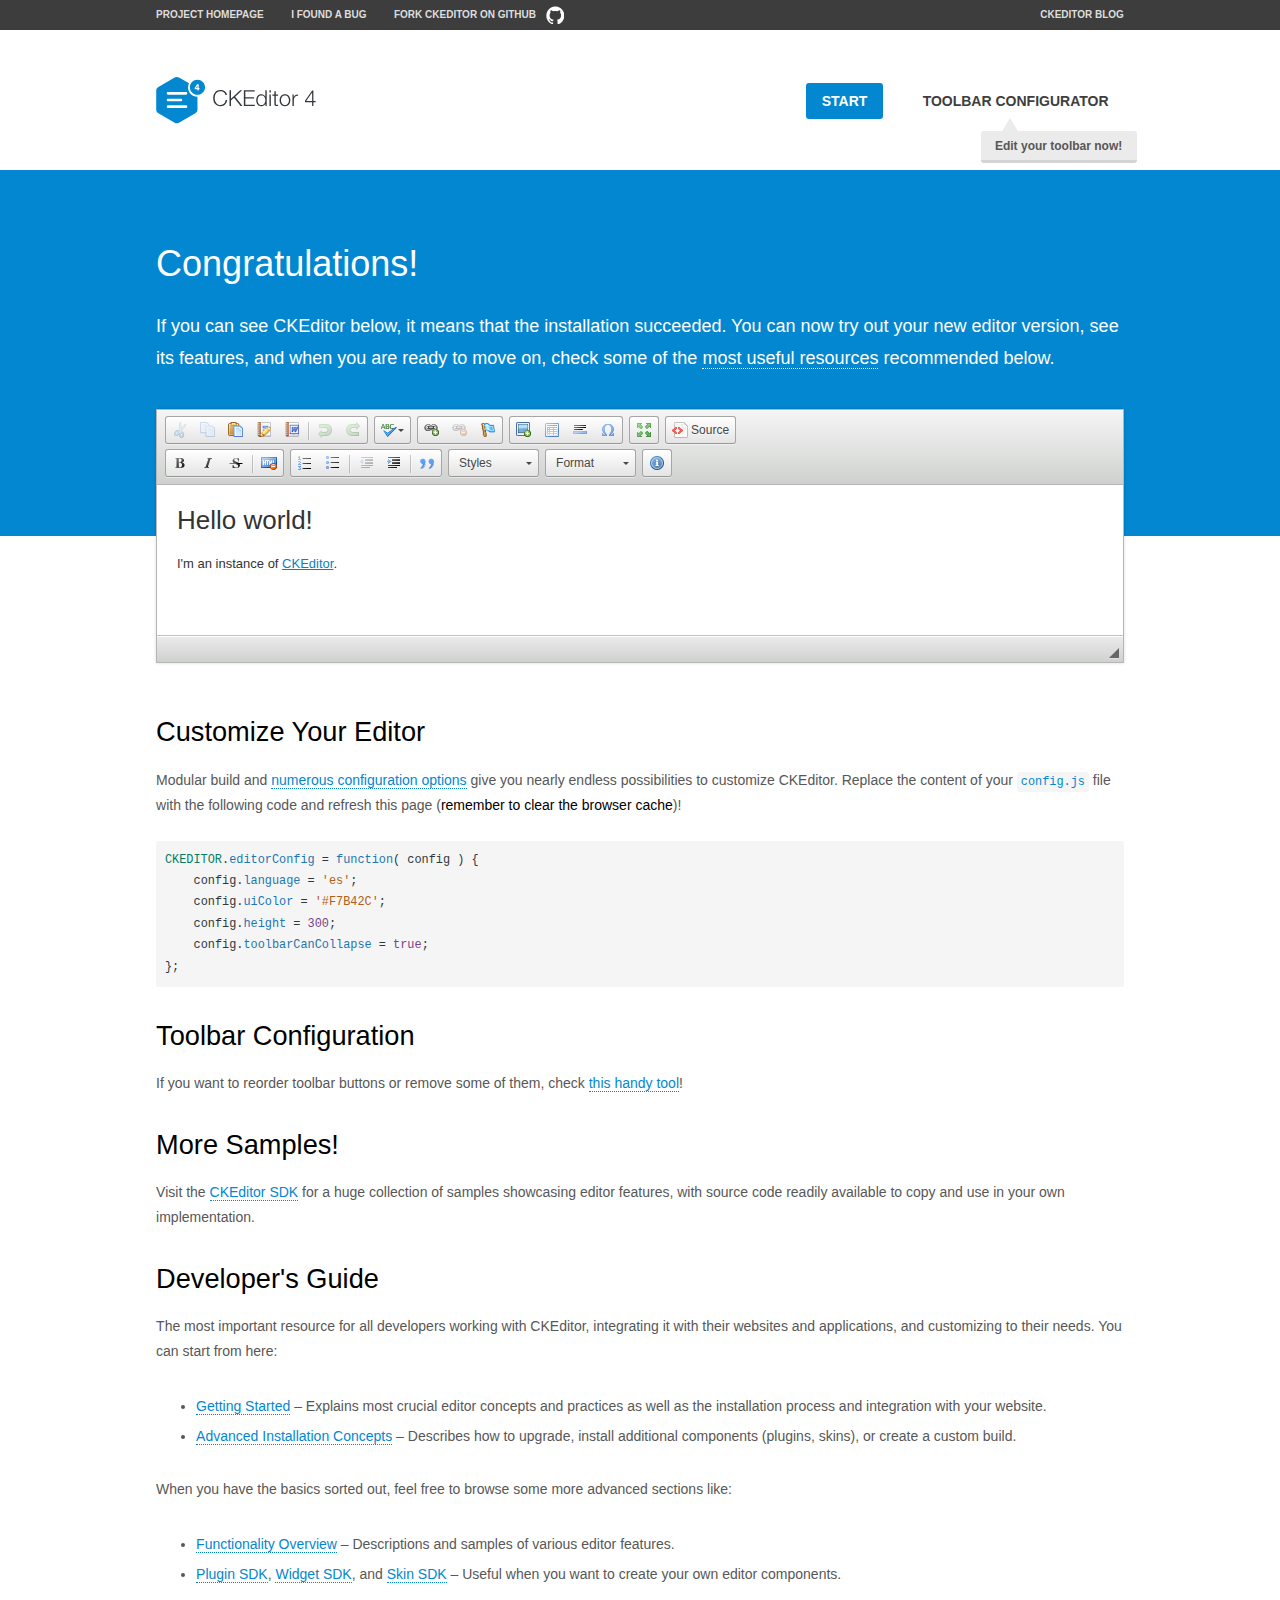
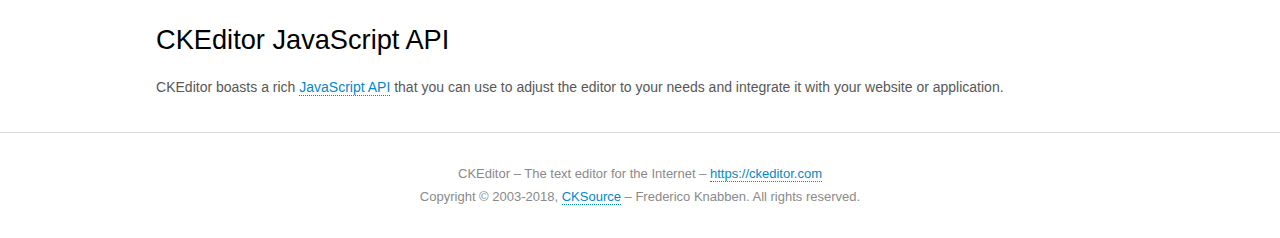
<file: fondoptina/ckeditor/samples/index.html>
<!DOCTYPE html>
<!--
Copyright (c) 2003-2018, CKSource - Frederico Knabben. All rights reserved.
For licensing, see LICENSE.md or https://ckeditor.com/legal/ckeditor-oss-license
-->
<html>
<head>
	<meta charset="utf-8">
	<title>CKEditor Sample</title>
	<script src="../ckeditor.js"></script>
	<script src="js/sample.js"></script>
	<link rel="stylesheet" href="css/samples.css">
	<link rel="stylesheet" href="toolbarconfigurator/lib/codemirror/neo.css">
</head>
<body id="main">

<nav class="navigation-a">
	<div class="grid-container">
		<ul class="navigation-a-left grid-width-70">
			<li><a href="https://ckeditor.com/ckeditor-4/">Project Homepage</a></li>
			<li><a href="https://github.com/ckeditor/ckeditor-dev/issues">I found a bug</a></li>
			<li><a href="http://github.com/ckeditor/ckeditor-dev" class="icon-pos-right icon-navigation-a-github">Fork CKEditor on GitHub</a></li>
		</ul>
		<ul class="navigation-a-right grid-width-30">
			<li><a href="https://ckeditor.com/blog/">CKEditor Blog</a></li>
		</ul>
	</div>
</nav>

<header class="header-a">
	<div class="grid-container">
		<h1 class="header-a-logo grid-width-30">
			<a href="index.html"><img src="img/logo.svg" onerror="this.src='img/logo.png'; this.onerror=null;" alt="CKEditor Sample"></a>
		</h1>

		<nav class="navigation-b grid-width-70">
			<ul>
				<li><a href="index.html" class="button-a button-a-background">Start</a></li>
				<li><a href="toolbarconfigurator/index.html" class="button-a">Toolbar configurator <span class="balloon-a balloon-a-nw">Edit your toolbar now!</span></a></li>
			</ul>
		</nav>
	</div>
</header>

<main>
	<div class="adjoined-top">
		<div class="grid-container">
			<div class="content grid-width-100">
				<h1>Congratulations!</h1>
				<p>
					If you can see CKEditor below, it means that the installation succeeded.
					You can now try out your new editor version, see its features, and when you are ready to move on, check some of the <a href="#sample-customize">most useful resources</a> recommended below.
				</p>
			</div>
		</div>
	</div>
	<div class="adjoined-bottom">
		<div class="grid-container">
			<div class="grid-width-100">
				<div id="editor">
					<h1>Hello world!</h1>
					<p>I'm an instance of <a href="https://ckeditor.com">CKEditor</a>.</p>
				</div>
			</div>
		</div>
	</div>

	<div class="grid-container">
		<div class="content grid-width-100">
			<section id="sample-customize">
				<h2>Customize Your Editor</h2>
				<p>Modular build and <a href="https://docs.ckeditor.com/ckeditor4/docs/#!/guide/dev_configuration">numerous configuration options</a> give you nearly endless possibilities to customize CKEditor. Replace the content of your <code><a href="../config.js">config.js</a></code> file with the following code and refresh this page (<strong>remember to clear the browser cache</strong>)!</p>
		<pre class="cm-s-neo CodeMirror"><code><span style="padding-right: 0.1px;"><span class="cm-variable">CKEDITOR</span>.<span class="cm-property">editorConfig</span> <span class="cm-operator">=</span> <span class="cm-keyword">function</span>( <span class="cm-def">config</span> ) {</span>
<span style="padding-right: 0.1px;"><span class="cm-tab">	</span><span class="cm-variable-2">config</span>.<span class="cm-property">language</span> <span class="cm-operator">=</span> <span class="cm-string">'es'</span>;</span>
<span style="padding-right: 0.1px;"><span class="cm-tab">	</span><span class="cm-variable-2">config</span>.<span class="cm-property">uiColor</span> <span class="cm-operator">=</span> <span class="cm-string">'#F7B42C'</span>;</span>
<span style="padding-right: 0.1px;"><span class="cm-tab">	</span><span class="cm-variable-2">config</span>.<span class="cm-property">height</span> <span class="cm-operator">=</span> <span class="cm-number">300</span>;</span>
<span style="padding-right: 0.1px;"><span class="cm-tab">	</span><span class="cm-variable-2">config</span>.<span class="cm-property">toolbarCanCollapse</span> <span class="cm-operator">=</span> <span class="cm-atom">true</span>;</span>
<span style="padding-right: 0.1px;">};</span></code></pre>
			</section>

			<section>
				<h2>Toolbar Configuration</h2>
				<p>If you want to reorder toolbar buttons or remove some of them, check <a href="toolbarconfigurator/index.html">this handy tool</a>!</p>
			</section>

			<section>
				<h2>More Samples!</h2>
				<p>Visit the <a href="https://sdk.ckeditor.com">CKEditor SDK</a> for a huge collection of samples showcasing editor features, with source code readily available to copy and use in your own implementation.</p>
			</section>

			<section>
				<h2>Developer's Guide</h2>
				<p>The most important resource for all developers working with CKEditor, integrating it with their websites and applications, and customizing to their needs. You can start from here:</p>
				<ul>
					<li><a href="https://docs.ckeditor.com/ckeditor4/docs/#!/guide/dev_installation">Getting Started</a> &ndash; Explains most crucial editor concepts and practices as well as the installation process and integration with your website.</li>
					<li><a href="https://docs.ckeditor.com/ckeditor4/docs/#!/guide/dev_advanced_installation">Advanced Installation Concepts</a> &ndash; Describes how to upgrade, install additional components (plugins, skins), or create a custom build.</li>
				</ul>
					<p>When you have the basics sorted out, feel free to browse some more advanced sections like:</p>
				<ul>
					<li><a href="https://docs.ckeditor.com/ckeditor4/docs/#!/guide/dev_features">Functionality Overview</a> &ndash; Descriptions and samples of various editor features.</li>
					<li><a href="https://docs.ckeditor.com/ckeditor4/docs/#!/guide/plugin_sdk_intro">Plugin SDK</a>, <a href="https://docs.ckeditor.com/ckeditor4/docs/#!/guide/widget_sdk_intro">Widget SDK</a>, and <a href="https://docs.ckeditor.com/ckeditor4/docs/#!/guide/skin_sdk_intro">Skin SDK</a> &ndash; Useful when you want to create your own editor components.</li>
				</ul>
			</section>

			<section>
				<h2>CKEditor JavaScript API</h2>
				<p>CKEditor boasts a rich <a href="https://docs.ckeditor.com/ckeditor4/docs/#!/api">JavaScript API</a> that you can use to adjust the editor to your needs and integrate it with your website or application.</p>
			</section>
		</div>
	</div>
</main>

<footer class="footer-a grid-container">
	<div class="grid-container">
		<p class="grid-width-100">
			CKEditor &ndash; The text editor for the Internet &ndash; <a class="samples" href="https://ckeditor.com/">https://ckeditor.com</a>
		</p>
		<p class="grid-width-100" id="copy">
			Copyright &copy; 2003-2018, <a class="samples" href="https://cksource.com/">CKSource</a> &ndash; Frederico Knabben. All rights reserved.
		</p>
	</div>
</footer>
<script>
	initSample();
</script>

</body>
</html>
</file>
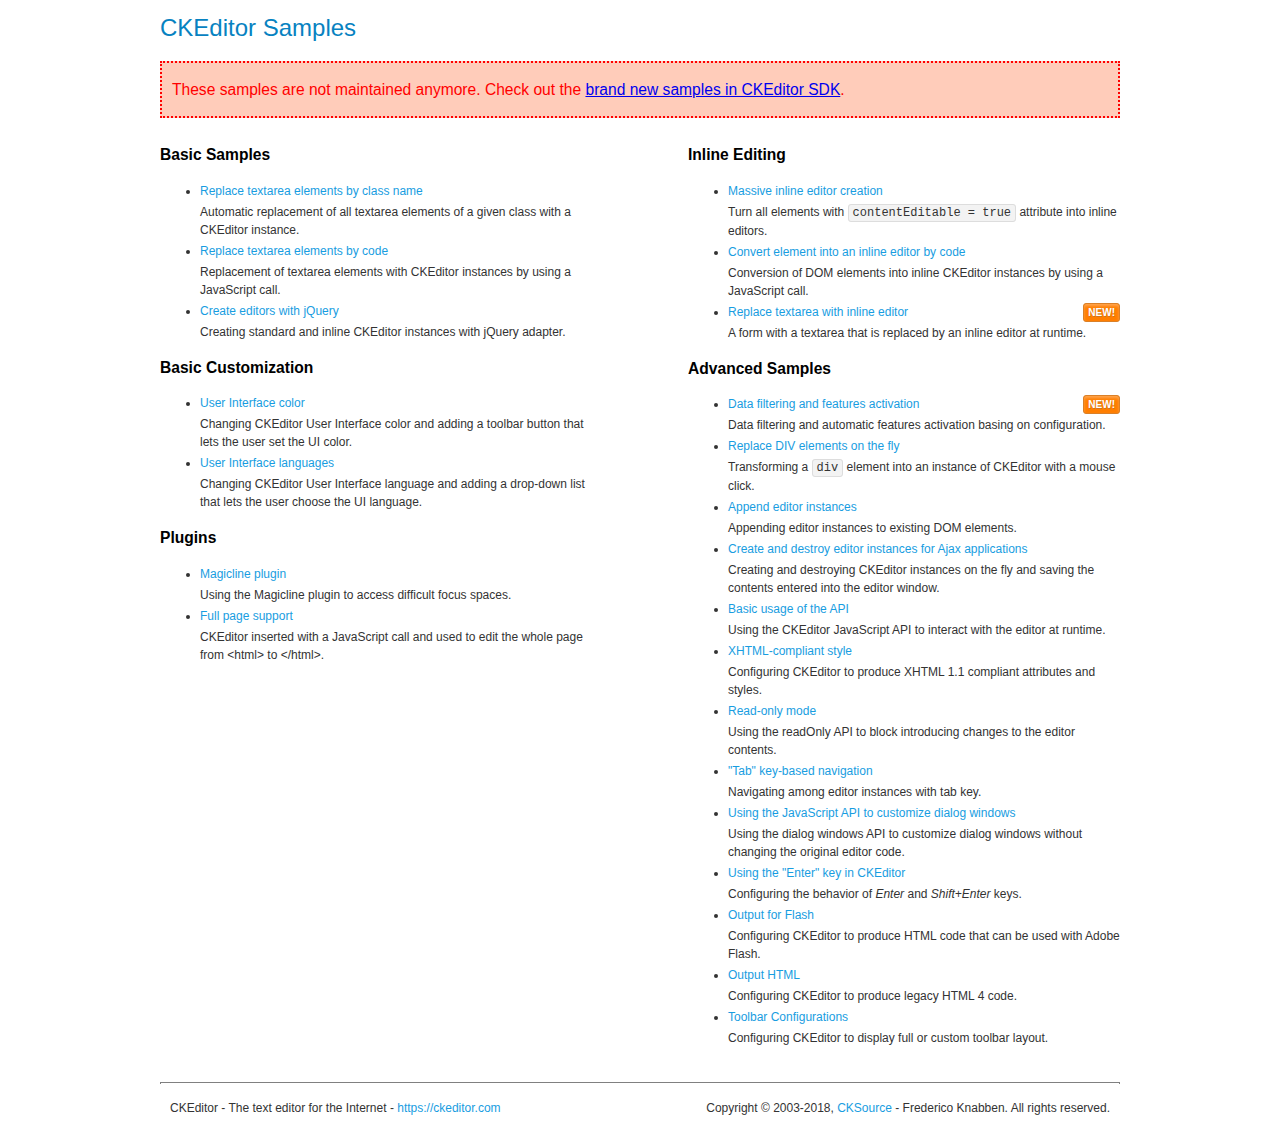
<file: fondoptina/ckeditor/samples/old/index.html>
<!DOCTYPE html>
<!--
Copyright (c) 2003-2018, CKSource - Frederico Knabben. All rights reserved.
For licensing, see LICENSE.md or https://ckeditor.com/legal/ckeditor-oss-license
-->
<html>
<head>
	<meta charset="utf-8">
	<title>CKEditor Samples</title>
	<link rel="stylesheet" href="sample.css">
</head>
<body>
	<h1 class="samples">
		CKEditor Samples
	</h1>
	<div class="warning deprecated">
		These samples are not maintained anymore. Check out the <a href="https://sdk.ckeditor.com/">brand new samples in CKEditor SDK</a>.
	</div>
	<div class="twoColumns">
		<div class="twoColumnsLeft">
			<h2 class="samples">
				Basic Samples
			</h2>
			<dl class="samples">
				<dt><a class="samples" href="replacebyclass.html">Replace textarea elements by class name</a></dt>
				<dd>Automatic replacement of all textarea elements of a given class with a CKEditor instance.</dd>

				<dt><a class="samples" href="replacebycode.html">Replace textarea elements by code</a></dt>
				<dd>Replacement of textarea elements with CKEditor instances by using a JavaScript call.</dd>

				<dt><a class="samples" href="jquery.html">Create editors with jQuery</a></dt>
				<dd>Creating standard and inline CKEditor instances with jQuery adapter.</dd>
			</dl>

			<h2 class="samples">
				Basic Customization
			</h2>
			<dl class="samples">
				<dt><a class="samples" href="uicolor.html">User Interface color</a></dt>
				<dd>Changing CKEditor User Interface color and adding a toolbar button that lets the user set the UI color.</dd>

				<dt><a class="samples" href="uilanguages.html">User Interface languages</a></dt>
				<dd>Changing CKEditor User Interface language and adding a drop-down list that lets the user choose the UI language.</dd>
			</dl>


			<h2 class="samples">Plugins</h2>
<dl class="samples">
<dt><a class="samples" href="magicline/magicline.html">Magicline plugin</a></dt>
<dd>Using the Magicline plugin to access difficult focus spaces.</dd>

<dt><a class="samples" href="wysiwygarea/fullpage.html">Full page support</a></dt>
<dd>CKEditor inserted with a JavaScript call and used to edit the whole page from &lt;html&gt; to &lt;/html&gt;.</dd>
</dl>
		</div>
		<div class="twoColumnsRight">
			<h2 class="samples">
				Inline Editing
			</h2>
			<dl class="samples">
				<dt><a class="samples" href="inlineall.html">Massive inline editor creation</a></dt>
				<dd>Turn all elements with <code>contentEditable = true</code> attribute into inline editors.</dd>

				<dt><a class="samples" href="inlinebycode.html">Convert element into an inline editor by code</a></dt>
				<dd>Conversion of DOM elements into inline CKEditor instances by using a JavaScript call.</dd>

				<dt><a class="samples" href="inlinetextarea.html">Replace textarea with inline editor</a> <span class="new">New!</span></dt>
				<dd>A form with a textarea that is replaced by an inline editor at runtime.</dd>

				
			</dl>

			<h2 class="samples">
				Advanced Samples
			</h2>
			<dl class="samples">
				<dt><a class="samples" href="datafiltering.html">Data filtering and features activation</a> <span class="new">New!</span></dt>
				<dd>Data filtering and automatic features activation basing on configuration.</dd>

				<dt><a class="samples" href="divreplace.html">Replace DIV elements on the fly</a></dt>
				<dd>Transforming a <code>div</code> element into an instance of CKEditor with a mouse click.</dd>

				<dt><a class="samples" href="appendto.html">Append editor instances</a></dt>
				<dd>Appending editor instances to existing DOM elements.</dd>

				<dt><a class="samples" href="ajax.html">Create and destroy editor instances for Ajax applications</a></dt>
				<dd>Creating and destroying CKEditor instances on the fly and saving the contents entered into the editor window.</dd>

				<dt><a class="samples" href="api.html">Basic usage of the API</a></dt>
				<dd>Using the CKEditor JavaScript API to interact with the editor at runtime.</dd>

				<dt><a class="samples" href="xhtmlstyle.html">XHTML-compliant style</a></dt>
				<dd>Configuring CKEditor to produce XHTML 1.1 compliant attributes and styles.</dd>

				<dt><a class="samples" href="readonly.html">Read-only mode</a></dt>
				<dd>Using the readOnly API to block introducing changes to the editor contents.</dd>

				<dt><a class="samples" href="tabindex.html">"Tab" key-based navigation</a></dt>
				<dd>Navigating among editor instances with tab key.</dd>


				
<dt><a class="samples" href="dialog/dialog.html">Using the JavaScript API to customize dialog windows</a></dt>
<dd>Using the dialog windows API to customize dialog windows without changing the original editor code.</dd>

<dt><a class="samples" href="enterkey/enterkey.html">Using the &quot;Enter&quot; key in CKEditor</a></dt>
<dd>Configuring the behavior of <em>Enter</em> and <em>Shift+Enter</em> keys.</dd>

<dt><a class="samples" href="htmlwriter/outputforflash.html">Output for Flash</a></dt>
<dd>Configuring CKEditor to produce HTML code that can be used with Adobe Flash.</dd>

<dt><a class="samples" href="htmlwriter/outputhtml.html">Output HTML</a></dt>
<dd>Configuring CKEditor to produce legacy HTML 4 code.</dd>

<dt><a class="samples" href="toolbar/toolbar.html">Toolbar Configurations</a></dt>
<dd>Configuring CKEditor to display full or custom toolbar layout.</dd>

			</dl>
		</div>
	</div>
	<div id="footer">
		<hr>
		<p>
			CKEditor - The text editor for the Internet - <a class="samples" href="https://ckeditor.com/">https://ckeditor.com</a>
		</p>
		<p id="copy">
			Copyright &copy; 2003-2018, <a class="samples" href="https://cksource.com/">CKSource</a> - Frederico Knabben. All rights reserved.
		</p>
	</div>
</body>
</html>
</file>
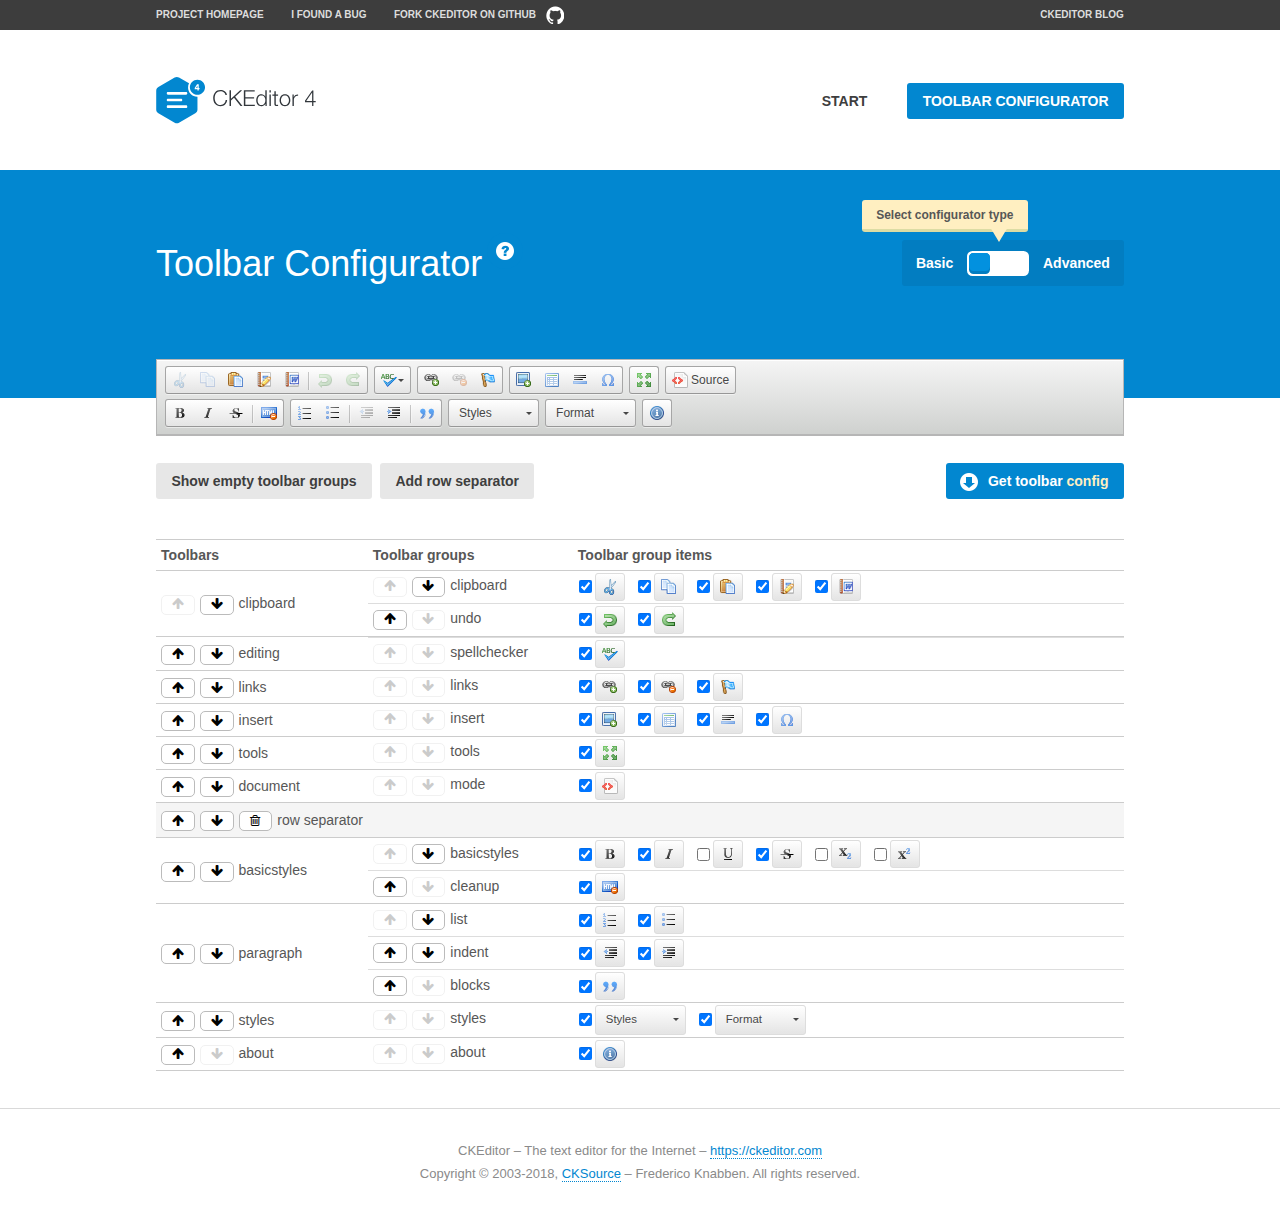
<file: fondoptina/ckeditor/samples/toolbarconfigurator/index.html>
<!DOCTYPE html>
<!--
Copyright (c) 2003-2018, CKSource - Frederico Knabben. All rights reserved.
For licensing, see LICENSE.md or https://ckeditor.com/legal/ckeditor-oss-license
-->
<!--[if IE 8]><html class="ie8"><![endif]-->
<!--[if gt IE 8]><html><![endif]-->
<!--[if !IE]><!--><html><!--<![endif]-->
<head>
	<meta charset="utf-8">
	<title>Toolbar Configurator</title>
	<script src="../../ckeditor.js"></script>
	<script>
		if ( CKEDITOR.env.ie && CKEDITOR.env.version < 9 )
			CKEDITOR.tools.enableHtml5Elements( document );
	</script>
	<link rel="stylesheet" href="lib/codemirror/codemirror.css">
	<link rel="stylesheet" href="lib/codemirror/show-hint.css">
	<link rel="stylesheet" href="lib/codemirror/neo.css">
	<link rel="stylesheet" href="css/fontello.css">
	<link rel="stylesheet" href="../css/samples.css">
</head>
<body id="toolbar">

<nav class="navigation-a">
	<div class="grid-container">
		<ul class="navigation-a-left grid-width-70">
			<li><a href="https://ckeditor.com/ckeditor-4/">Project Homepage</a></li>
			<li><a href="https://github.com/ckeditor/ckeditor-dev/issues">I found a bug</a></li>
			<li><a href="http://github.com/ckeditor/ckeditor-dev" class="icon-pos-right icon-navigation-a-github">Fork CKEditor on GitHub</a></li>
		</ul>
		<ul class="navigation-a-right grid-width-30">
			<li><a href="https://ckeditor.com/blog/">CKEditor Blog</a></li>
		</ul>
	</div>
</nav>

<header class="header-a">
	<div class="grid-container">
		<h1 class="header-a-logo grid-width-30">
			<a href="../index.html"><img src="../img/logo.svg" onerror="this.src='../img/logo.png'; this.onerror=null;" alt="CKEditor Logo"></a>
		</h1>
		<nav class="navigation-b grid-width-70">
			<ul>
				<li><a href="../index.html"  class="button-a">Start</a></li>
				<li><a href="index.html"  class="button-a button-a-background">Toolbar configurator</a></li>
			</ul>
		</nav>
	</div>
</header>

<main>
	<div class="adjoined-top">
		<div class="grid-container">
			<div class="content grid-width-100">
				<div class="grid-container-nested">
					<h1 class="grid-width-60">
						Toolbar Configurator
						<a href="#help-content" type="button" title="Configurator help" id="help" class="button-a button-a-background button-a-no-text icon-pos-left icon-question-mark">Help</a>
					</h1>

					<div class="grid-width-40 grid-switch-magic">
						<div class="switch">
							<span class="balloon-a balloon-a-se">Select configurator type</span>
							<input type="radio" name="radio" data-num="1" id="radio-basic" />
							<input type="radio" name="radio" data-num="2" id="radio-advanced" />
							<label data-for="1" for="radio-basic">Basic</label>
							<span class="switch-inner">
								<span class="handler"></span>
							</span>
							<label data-for="2" for="radio-advanced">Advanced</label>
						</div>
					</div>
				</div>
			</div>
		</div>
	</div>
	<div class="adjoined-bottom">
		<div class="grid-container">
			<div class="grid-width-100">
				<div class="editors-container">
					<div id="editor-basic"></div>
					<div id="editor-advanced"></div>
				</div>
			</div>
		</div>
	</div>

	<div class="grid-container configurator">
		<div class="content grid-width-100">
			<div class="configurator">
				<div>
					<div id="toolbarModifierWrapper"></div>
				</div>
			</div>
		</div>
	</div>

	<div id="help-content">
		<div class="grid-container">
			<div class="grid-width-100">
				<h2>What Am I Doing Here?</h2>

				<div class="grid-container grid-container-nested">
					<div class="basic">
						<div class="grid-width-50">
							<p>Arrange <a href="https://docs.ckeditor.com/ckeditor4/docs/#!/api/CKEDITOR.config-cfg-toolbarGroups">toolbar groups</a>, toggle <a href="https://docs.ckeditor.com/ckeditor4/docs/#!/api/CKEDITOR.config-cfg-removeButtons">button visibility</a> according to your needs and get your toolbar configuration.</p>
							<p>You can replace the content of the <a href="../../config.js"><code>config.js</code></a> file with the generated configuration. If you already set some configuration options you will need to merge both configurations.</p>
						</div>
						<div class="grid-width-50">
							<p>Read more about different ways of <a href="https://docs.ckeditor.com/ckeditor4/docs/#!/guide/dev_configuration">setting configuration</a> and do not forget about <strong>clearing browser cache</strong>.</p>
							<p>Arranging toolbar groups is the recommended way of configuring the toolbar, but if you need more freedom you can use the <a href="#advanced">advanced configurator</a>.</p>
						</div>
					</div>
					<div class="advanced" style="display: none;">
						<div class="grid-width-50">
							<p>With this code editor you can edit your <a href="https://docs.ckeditor.com/ckeditor4/docs/#!/api/CKEDITOR.config-cfg-toolbar">toolbar configuration</a> live.</p>
							<p>You can replace the content of the <a href="../../config.js"><code>config.js</code></a> file with the generated configuration. If you already set some configuration options you will need to merge both configurations.</p>
						</div>
						<div class="grid-width-50">
							<p>Read more about different ways of <a href="https://docs.ckeditor.com/ckeditor4/docs/#!/guide/dev_configuration">setting configuration</a> and do not forget about <strong>clearing browser cache</strong>.</p>
						</div>
					</div>
				</div>

				<p class="grid-container grid-container-nested">
					<button type="button" class="help-content-close grid-width-100 button-a button-a-background">Got it. Let's play!</button>
				</p>
			</div>
		</div>
	</div>
</main>

<footer class="footer-a grid-container">
	<p class="grid-width-100">
		CKEditor &ndash; The text editor for the Internet &ndash; <a class="samples" href="https://ckeditor.com/">https://ckeditor.com</a>
	</p>
	<p class="grid-width-100" id="copy">
		Copyright &copy; 2003-2018, <a class="samples" href="https://cksource.com/">CKSource</a> &ndash; Frederico Knabben. All rights reserved.
	</p>
</footer>

<script src="lib/codemirror/codemirror.js"></script>
<script src="lib/codemirror/javascript.js"></script>
<script src="lib/codemirror/show-hint.js"></script>

<script src="js/fulltoolbareditor.js"></script>
<script src="js/abstracttoolbarmodifier.js"></script>
<script src="js/toolbarmodifier.js"></script>
<script src="js/toolbartextmodifier.js"></script>
<script src="../js/sf.js"></script>

<script>
	( function() {
		'use strict';

		var mode = ( window.location.hash.substr( 1 ) === 'advanced' ) ? 'advanced' : 'basic',
			configuratorSection = CKEDITOR.document.findOne( 'main > .grid-container.configurator' ),
			basicInstruction = CKEDITOR.document.findOne( '#help-content .basic' ),
			advancedInstruction = CKEDITOR.document.findOne( '#help-content .advanced' ),

			// Configurator mode switcher.
			modeSwitchBasic = CKEDITOR.document.getById( 'radio-basic' ),
			modeSwitchAdvanced = CKEDITOR.document.getById( 'radio-advanced' );

		// Initial setup
		function updateSwitcher() {
			if ( mode === 'advanced' ) {
				modeSwitchAdvanced.$.checked = true;
			} else {
				modeSwitchBasic.$.checked = true;
			}
		}

		updateSwitcher();

		CKEDITOR.document.getWindow().on( 'hashchange', function( e ) {
			var hash = window.location.hash.substr( 1 );
			if ( !( hash === 'advanced' || hash === 'basic' ) ) {
				return;
			}
			mode = hash;
			onToolbarsDone( mode );
		} );

		CKEDITOR.document.getWindow().on( 'resize', function() {
			updateToolbar( ( mode === 'basic' ? toolbarModifier : toolbarTextModifier )[ 'editorInstance' ] );
		} );

		function onRefresh( modifier ) {
			modifier = modifier || this;

			if ( mode === 'basic' && modifier instanceof ToolbarConfigurator.ToolbarTextModifier ) {
				return;
			}

			// CodeMirror container becomes visible, so we need to refresh and to avoid rendering problems.
			if ( mode === 'advanced' && modifier instanceof ToolbarConfigurator.ToolbarTextModifier ) {
				modifier.codeContainer.refresh();
			}

			updateToolbar( modifier.editorInstance );
		}

		function updateToolbar( editor ) {
			var editorContainer = editor.container;

			// Not always editor is loaded.
			if ( !editorContainer ) {
				return;
			}

			var displayStyle = editorContainer.getStyle( 'display' );

			editorContainer.setStyle( 'display', 'block' );

			var newHeight = editorContainer.getSize( 'height' );

			var newMarginTop = parseInt( editorContainer.getComputedStyle( 'margin-top' ), 10 );
			newMarginTop = ( isNaN( newMarginTop ) ? 0 : Number( newMarginTop ) );

			var newMarginBottom = parseInt( editorContainer.getComputedStyle( 'margin-bottom' ), 10 );
			newMarginBottom = ( isNaN( newMarginBottom ) ? 0 : Number( newMarginBottom ) );

			var result = newHeight + newMarginTop + newMarginBottom;

			editorContainer.setStyle( 'display', displayStyle );

			editor.container.getAscendant( 'div' ).setStyle( 'height', result + 'px' );
		}

		var toolbarModifier = new ToolbarConfigurator.ToolbarModifier( 'editor-basic' );

		var done = 0;
		toolbarModifier.init( onToolbarInit );
		toolbarModifier.onRefresh = onRefresh;

		CKEDITOR.document.getById( 'toolbarModifierWrapper' ).append( toolbarModifier.mainContainer );

		var toolbarTextModifier = new ToolbarConfigurator.ToolbarTextModifier( 'editor-advanced' );
		toolbarTextModifier.init( onToolbarInit );
		toolbarTextModifier.onRefresh = onRefresh;

		function onToolbarInit() {
			if ( ++done === 2 ) {
				onToolbarsDone();

				positionSticky.watch( CKEDITOR.document.findOne( '.toolbar' ), function() {
					return mode === 'advanced';
				} );
			}
		}

		function onToolbarsDone() {
			if ( mode === 'basic' ) {
				toggleModeBasic( false );
			} else {
				toggleModeAdvanced( false );
			}

			updateSwitcher();

			setTimeout( function() {
				CKEDITOR.document.findOne( '.editors-container' ).addClass( 'active' );
				CKEDITOR.document.findOne( '#toolbarModifierWrapper' ).addClass( 'active' );
			}, 200 );
		}

		CKEDITOR.document.getById( 'toolbarModifierWrapper' ).append( toolbarTextModifier.mainContainer );

		function toogleModeSwitch( onElement, offElement, onModifier, offModifier ) {
			onElement.addClass( 'fancy-button-active' );
			offElement.removeClass( 'fancy-button-active' );

			onModifier.showUI();
			offModifier.hideUI();
		}

		function toggleModeBasic( callOnRefresh ) {
			callOnRefresh = ( callOnRefresh !== false );
			mode = 'basic';
			window.location.hash = '#basic';
			toogleModeSwitch( modeSwitchBasic, modeSwitchAdvanced, toolbarModifier, toolbarTextModifier );

			configuratorSection.removeClass( 'freed-width' );
			basicInstruction.show();
			advancedInstruction.hide();

			callOnRefresh && onRefresh( toolbarModifier );
		}

		function toggleModeAdvanced( callOnRefresh ) {
			callOnRefresh = ( callOnRefresh !== false );
			mode = 'advanced';
			window.location.hash = '#advanced';
			toogleModeSwitch( modeSwitchAdvanced, modeSwitchBasic, toolbarTextModifier, toolbarModifier );

			configuratorSection.addClass( 'freed-width' );
			advancedInstruction.show();
			basicInstruction.hide();

			callOnRefresh && onRefresh( toolbarTextModifier );
		}

		modeSwitchBasic.on( 'click', toggleModeBasic );
		modeSwitchAdvanced.on( 'click', toggleModeAdvanced );

		//
		// Position:sticky for the toolbar.
		//

		// Will make elements behave like they were styled with position:sticky.
		var positionSticky = {
			// Store object: {
			// 		element: CKEDITOR.dom.element, // Element which will float.
			// 		placeholder: CKEDITOR.dom.element, // Placeholder which is place to prevent page bounce.
			// 		isFixed: boolean // Whether element float now.
			// }
			watched: [],

			active: [],

			staticContainer: null,

			init: function() {
				var element = CKEDITOR.dom.element.createFromHtml(
					'<div class="staticContainer">' +
						'<div class="grid-container" >' +
							'<div class="grid-width-100">' +
								'<div class="inner"></div>' +
							'</div>' +
						'</div>' +
					'</div>' );

				this.staticContainer = element.findOne( '.inner' );

				CKEDITOR.document.getBody().append( element );
			},

			watch: function( element, preventFunc ) {
				this.watched.push( {
					element: element,
					placeholder: new CKEDITOR.dom.element( 'div' ),
					isFixed: false,
					preventFunc: preventFunc
				} );
			},

			checkAll: function() {
				for ( var i = 0; i < this.watched.length; i++ ) {
					this.check( this.watched[ i ] );
				}
			},

			check: function( element ) {
				var isFixed = element.isFixed;
				var shouldBeFixed = this.shouldBeFixed( element );

				// Nothing to be done.
				if ( isFixed === shouldBeFixed ) {
					return;
				}

				var placeholder = element.placeholder;

				if ( isFixed ) {
					// Unfixing.

					element.element.insertBefore( placeholder );
					placeholder.remove();

					element.element.removeStyle( 'margin' );

					this.active.splice( CKEDITOR.tools.indexOf( this.active, element ), 1 );

				} else {
					// Fixing.
					placeholder.setStyle( 'width', element.element.getSize( 'width' ) + 'px' );
					placeholder.setStyle( 'height', element.element.getSize( 'height' ) + 'px' );
					placeholder.setStyle( 'margin-bottom', element.element.getComputedStyle( 'margin-bottom' ) );
					placeholder.setStyle( 'display', element.element.getComputedStyle( 'display' ) );
					placeholder.insertAfter( element.element );

					this.staticContainer.append( element.element );

					this.active.push( element );
				}

				element.isFixed = !element.isFixed;
			},

			shouldBeFixed: function( element ) {
				if ( element.preventFunc && element.preventFunc() ) {
					return false;
				}

				// If element is already fixed we are checking it's placeholder.
				var related = ( element.isFixed ? element.placeholder : element.element ),
					clientRect = related.$.getBoundingClientRect(),
					staticHeight = this.staticContainer.getSize('height' ),
					elemHeight = element.element.getSize( 'height' );

				if ( element.isFixed ) {
					return ( clientRect.top + elemHeight < staticHeight );
				} else {
					return ( clientRect.top < staticHeight );
				}
			}
		};

		positionSticky.init();

		CKEDITOR.document.getWindow().on( 'scroll',
			new CKEDITOR.tools.eventsBuffer( 100, positionSticky.checkAll, positionSticky ).input
		);

		// Make the toolbar sticky.
		positionSticky.watch( CKEDITOR.document.findOne( '.editors-container' ) );

		// Help button and help-content.
		( function() {
			var helpButton = CKEDITOR.document.getById( 'help' ),
				helpContent = CKEDITOR.document.getById( 'help-content' );

			// Don't show help button on IE8 because it's unsupported by Pico Modal.
			if ( CKEDITOR.env.ie && CKEDITOR.env.version == 8 ) {
				helpButton.hide();
			} else {
				// Display help modal when the button is clicked.
				helpButton.on( 'click', function( evt ) {
					SF.modal( {
						// Clone modal content from DOM.
						content: helpContent.getHtml(),

						afterCreate: function( modal ) {
							// Enable modal content button to close the modal.
							new CKEDITOR.dom.element( modal.modalElem() ).findOne( '.help-content-close' ).once( 'click', modal.close );
						}
					} ).show();
				} );
			}
		} )();
	} )();
</script>
</body>
</html>
</file>
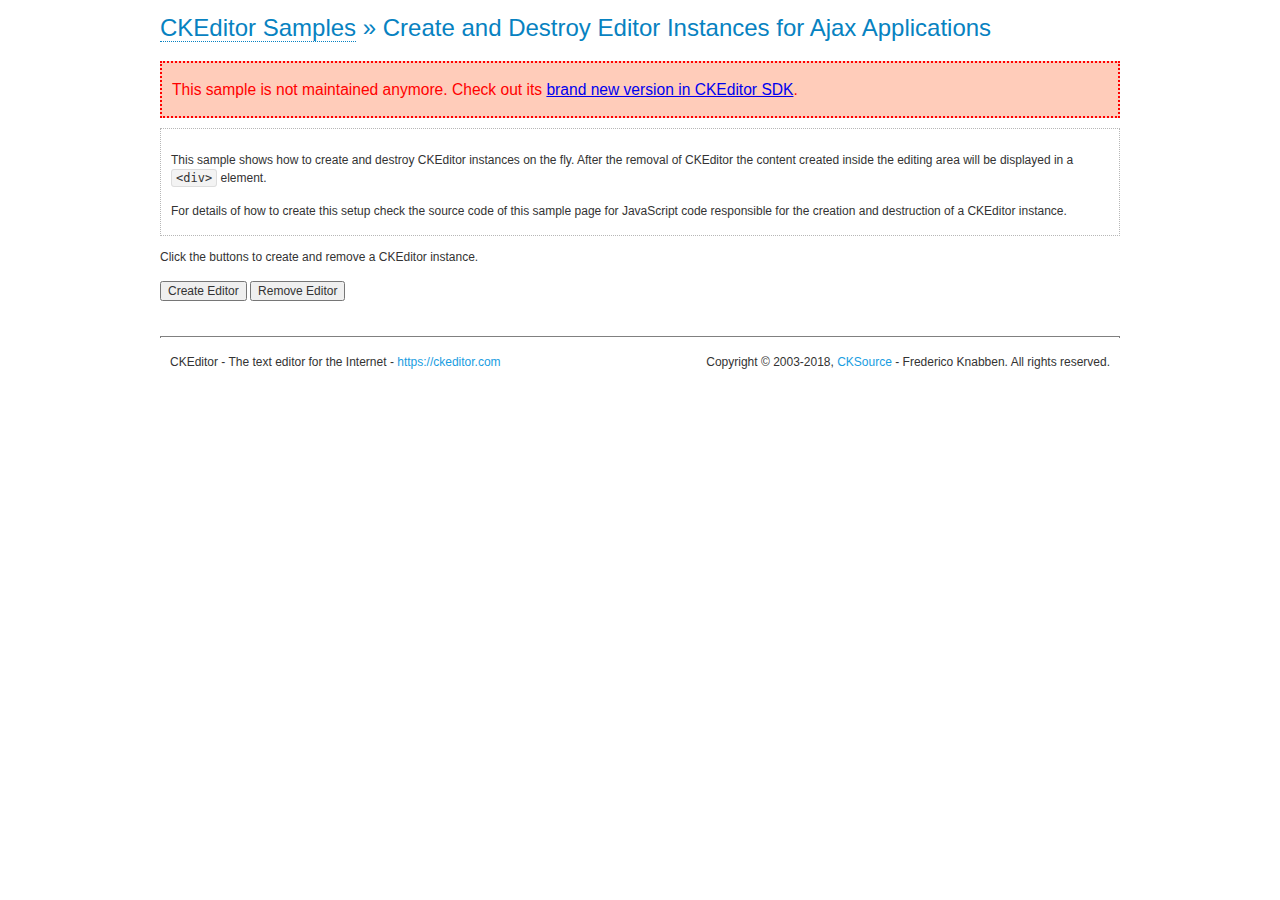
<file: fondoptina/ckeditor/samples/old/ajax.html>
<!DOCTYPE html>
<!--
Copyright (c) 2003-2018, CKSource - Frederico Knabben. All rights reserved.
For licensing, see LICENSE.md or https://ckeditor.com/legal/ckeditor-oss-license
-->
<html>
<head>
	<meta charset="utf-8">
	<title>Ajax &mdash; CKEditor Sample</title>
	<script src="../../ckeditor.js"></script>
	<link rel="stylesheet" href="sample.css">
	<script>

		var editor, html = '';

		function createEditor() {
			if ( editor )
				return;

			// Create a new editor inside the <div id="editor">, setting its value to html
			var config = {};
			editor = CKEDITOR.appendTo( 'editor', config, html );
		}

		function removeEditor() {
			if ( !editor )
				return;

			// Retrieve the editor contents. In an Ajax application, this data would be
			// sent to the server or used in any other way.
			document.getElementById( 'editorcontents' ).innerHTML = html = editor.getData();
			document.getElementById( 'contents' ).style.display = '';

			// Destroy the editor.
			editor.destroy();
			editor = null;
		}

	</script>
</head>
<body>
	<h1 class="samples">
		<a href="index.html">CKEditor Samples</a> &raquo; Create and Destroy Editor Instances for Ajax Applications
	</h1>
	<div class="warning deprecated">
		This sample is not maintained anymore. Check out its <a href="https://sdk.ckeditor.com/samples/saveajax.html">brand new version in CKEditor SDK</a>.
	</div>
	<div class="description">
		<p>
			This sample shows how to create and destroy CKEditor instances on the fly. After the removal of CKEditor the content created inside the editing
			area will be displayed in a <code>&lt;div&gt;</code> element.
		</p>
		<p>
			For details of how to create this setup check the source code of this sample page
			for JavaScript code responsible for the creation and destruction of a CKEditor instance.
		</p>
	</div>
	<p>Click the buttons to create and remove a CKEditor instance.</p>
	<p>
		<input onclick="createEditor();" type="button" value="Create Editor">
		<input onclick="removeEditor();" type="button" value="Remove Editor">
	</p>
	<!-- This div will hold the editor. -->
	<div id="editor">
	</div>
	<div id="contents" style="display: none">
		<p>
			Edited Contents:
		</p>
		<!-- This div will be used to display the editor contents. -->
		<div id="editorcontents">
		</div>
	</div>
	<div id="footer">
		<hr>
		<p>
			CKEditor - The text editor for the Internet - <a class="samples" href="https://ckeditor.com/">https://ckeditor.com</a>
		</p>
		<p id="copy">
			Copyright &copy; 2003-2018, <a class="samples" href="https://cksource.com/">CKSource</a> - Frederico
			Knabben. All rights reserved.
		</p>
	</div>
</body>
</html>
</file>
<file: fondoptina/ckeditor/samples/css/samples.css>
/**
 * @license Copyright (c) 2003-2018, CKSource - Frederico Knabben. All rights reserved.
 * For licensing, see LICENSE.md or https://ckeditor.com/legal/ckeditor-oss-license
 */
@media (max-width: 900px) {
  .global-is-mobile-hidden {
    display: none !important;
  }
}
article,
aside,
details,
figcaption,
figure,
footer,
header,
hgroup,
main,
menu,
nav,
section {
  display: block;
}
body,
html {
  margin: 0;
  padding: 0;
  font: 16px / 1.8 Arial, 'Helvetica Neue', Helvetica, sans-serif;
  font-weight: 300;
  color: #575757;
}
.grid-width-10 {
  width: 10%;
}
.grid-width-20 {
  width: 20%;
}
.grid-width-30 {
  width: 30%;
}
.grid-width-40 {
  width: 40%;
}
.grid-width-50 {
  width: 50%;
}
.grid-width-60 {
  width: 60%;
}
.grid-width-70 {
  width: 70%;
}
.grid-width-80 {
  width: 80%;
}
.grid-width-90 {
  width: 90%;
}
.grid-width-100 {
  width: 100%;
}
@media (max-width: 900px) {
  .grid-width-10,
  .grid-width-20,
  .grid-width-30,
  .grid-width-40,
  .grid-width-50,
  .grid-width-60,
  .grid-width-70,
  .grid-width-80,
  .grid-width-90,
  .grid-width-100 {
    width: 100%;
  }
}
*[class*="grid-width"] {
  -webkit-box-sizing: border-box;
  -moz-box-sizing: border-box;
  box-sizing: border-box;
  padding-left: 4%;
  padding-right: 4%;
  float: left;
}
*[class*="grid-width"]:after,
.grid-container:after,
*[class*="grid-width"]:before,
.grid-container:before {
  content: '';
  display: block;
  overflow: hidden;
  visibility: hidden;
  font-size: 0;
  line-height: 0;
  width: 0;
  height: 0;
}
*[class*="grid-width"]:after,
.grid-container:after {
  clear: both;
}
.grid-container {
  -webkit-box-sizing: border-box;
  -moz-box-sizing: border-box;
  box-sizing: border-box;
  margin-left: auto;
  margin-right: auto;
}
.grid-container-nested *[class*="grid-width"]:first-child {
  padding-left: 0;
}
.grid-container-nested *[class*="grid-width"]:last-child {
  padding-right: 0;
}
@media (max-width: 900px) {
  .grid-container-nested *[class*="grid-width"]:first-child {
    padding-left: 4%;
  }
  .grid-container-nested *[class*="grid-width"]:last-child {
    padding-right: 4%;
  }
}
.header-a {
  min-height: 140px;
  overflow: hidden;
}
.header-a .header-a-logo {
  margin: 40px 0 0;
}
@media (max-width: 900px) {
  .header-a .header-a-logo {
    text-align: center;
  }
}
.header-a .header-a-logo img {
  border: transparent;
}
.navigation-a {
  height: 30px;
  background: #3D3D3D;
  position: absolute;
  left: 0;
  right: 0;
  top: 0;
  padding: 0;
  overflow: hidden;
}
@media (max-width: 900px) {
  .navigation-a {
    text-align: center;
  }
}
.navigation-a ul {
  list-style: none;
  margin: 0;
  overflow: hidden;
}
.navigation-a ul li,
.navigation-a ul li a {
  display: inline-block;
}
@media (max-width: 900px) {
  .navigation-a ul {
    width: auto;
    text-overflow: ellipsis;
    white-space: nowrap;
    display: inline-block;
    float: none;
  }
  .navigation-a ul:before,
  .navigation-a ul:after {
    display: none;
  }
}
.navigation-a ul.navigation-a-left {
  text-align: left;
}
@media (max-width: 900px) {
  .navigation-a ul.navigation-a-left {
    padding-right: 0;
  }
}
.navigation-a ul.navigation-a-right {
  text-align: right;
}
@media (max-width: 900px) {
  .navigation-a ul.navigation-a-right {
    padding-left: 23px;
  }
}
.navigation-a ul li + li {
  margin-left: 23px;
}
.navigation-a ul li a {
  font-size: 10px;
  font-size: 0.625rem;
  line-height: 18px;
  line-height: 1.13rem;
  line-height: 30px;
  float: left;
  color: #ddd;
  font-weight: bold;
  text-decoration: none;
  text-transform: uppercase;
}
.navigation-a ul li a:hover {
  cursor: pointer;
  color: #fff;
}
.icon-navigation-a-github:before,
.icon-navigation-a-github:after {
  background-image: url("[data-uri]");
}
.navigation-b {
  text-align: right;
  margin: 52px 0 0;
  overflow: visible;
}
@media (max-width: 900px) {
  .navigation-b {
    text-align: center;
    margin-top: 20px;
    padding: 0;
  }
}
.navigation-b ul {
  padding: 0;
  list-style: none;
  margin: 0;
  overflow: visible;
}
.navigation-b ul li,
.navigation-b ul li a {
  display: inline-block;
}
@media (max-width: 900px) {
  .navigation-b ul {
    display: table;
    width: 100%;
    padding-bottom: 1.5em;
  }
}
@media (max-width: 900px) {
  .navigation-b ul li {
    display: table-row;
  }
}
.navigation-b ul li + li {
  margin-left: 20px;
}
@media (max-width: 900px) {
  .navigation-b ul li + li {
    margin-left: 0;
  }
}
.navigation-b ul li a {
  -webkit-box-sizing: border-box;
  -moz-box-sizing: border-box;
  box-sizing: border-box;
  text-transform: uppercase;
  text-decoration: none;
  outline: none;
}
@media (max-width: 900px) {
  .navigation-b ul li a {
    width: 100%;
    -webkit-border-radius: 0;
    -webkit-background-clip: padding-box;
    -moz-border-radius: 0;
    -moz-background-clip: padding;
    border-radius: 0;
    background-clip: padding-box;
  }
}
.footer-a {
  font-size: 13px;
  font-size: 0.8125rem;
  line-height: 23.4px;
  line-height: 1.46rem;
  padding-top: 2.25em;
  padding-bottom: 2.25em;
  overflow: hidden;
  color: #8a8a8a;
}
.footer-a a {
  color: #0287D0;
  text-decoration: none;
  border-bottom: 1px dotted #0287D0;
}
.footer-a a:hover {
  color: #0277b7;
}
.footer-a p {
  margin: 0;
  display: inline-block;
  text-align: center;
}
.content {
  font-size: 14px;
  font-size: 0.875rem;
  line-height: 25.2px;
  line-height: 1.57rem;
  overflow: hidden;
  padding-top: 1.5em;
  padding-bottom: 1.5em;
}
.content p {
  margin: 0.75em 0;
}
.content ul,
.content ol,
.content pre,
.content blockquote,
.content textarea:not([class^="cke"]),
.content .cke {
  margin: 1.875em 0;
}
.content code,
.content kbd {
  -webkit-border-radius: 3px;
  -webkit-background-clip: padding-box;
  -moz-border-radius: 3px;
  -moz-background-clip: padding;
  border-radius: 3px;
  background-clip: padding-box;
  padding: 3px 4px;
}
.content pre,
.content code,
.content kbd,
.content blockquote {
  background: #f5f5f5;
}
.content blockquote,
.content pre {
  background: none;
  border-left: 4px solid #0287D0;
  padding: 1.5em 2.25em;
}
.content p a,
.content ul a,
.content ol a,
.content blockquote a,
.content h1 a,
.content h2 a,
.content h3 a,
.content h4 a,
.content h5 a {
  color: #0287D0;
  text-decoration: none;
  border-bottom: 1px dotted #0287D0;
}
.content p a:hover,
.content ul a:hover,
.content ol a:hover,
.content blockquote a:hover,
.content h1 a:hover,
.content h2 a:hover,
.content h3 a:hover,
.content h4 a:hover,
.content h5 a:hover {
  color: #0277b7;
}
.content h1,
.content h2,
.content h3,
.content h4,
.content h5 {
  color: #000;
  font-weight: 100;
}
.content h1 code,
.content h2 code,
.content h3 code,
.content h4 code,
.content h5 code,
.content h1 kbd,
.content h2 kbd,
.content h3 kbd,
.content h4 kbd,
.content h5 kbd {
  font-size: inherit;
}
.content h1 a.content-heading-anchor,
.content h2 a.content-heading-anchor,
.content h3 a.content-heading-anchor,
.content h4 a.content-heading-anchor,
.content h5 a.content-heading-anchor {
  font-weight: 100;
  vertical-align: middle;
  opacity: 0;
  border: 0;
}
.content h1:hover a.content-heading-anchor,
.content h2:hover a.content-heading-anchor,
.content h3:hover a.content-heading-anchor,
.content h4:hover a.content-heading-anchor,
.content h5:hover a.content-heading-anchor {
  opacity: 1;
}
.content h1:target a,
.content h2:target a,
.content h3:target a,
.content h4:target a,
.content h5:target a {
  -webkit-animation: targetLinkOpacity 0.5s linear alternate;
  -moz-animation: targetLinkOpacity 0.5s linear alternate;
  -o-animation: targetLinkOpacity 0.5s linear alternate;
  animation: targetLinkOpacity 0.5s linear alternate;
  opacity: 1;
}
.content input,
.content select,
.content textarea:not([class^="cke"]) {
  -webkit-border-radius: 3px;
  -webkit-background-clip: padding-box;
  -moz-border-radius: 3px;
  -moz-background-clip: padding;
  border-radius: 3px;
  background-clip: padding-box;
  -webkit-box-shadow: inset 0 1px 1px rgba(0, 0, 0, 0.08);
  -moz-box-shadow: inset 0 1px 1px rgba(0, 0, 0, 0.08);
  box-shadow: inset 0 1px 1px rgba(0, 0, 0, 0.08);
  font: inherit;
  color: inherit;
  border: 1px solid #D9D9D9;
  padding: .2em .5em;
}
.content input:focus,
.content select:focus,
.content textarea:not([class^="cke"]):focus {
  border-color: #66afe9;
  outline: 0;
  -webkit-box-shadow: inset 0 1px 1px rgba(0, 0, 0, 0.08), 0 0 8px #93c6ef;
  -moz-box-shadow: inset 0 1px 1px rgba(0, 0, 0, 0.08), 0 0 8px #93c6ef;
  box-shadow: inset 0 1px 1px rgba(0, 0, 0, 0.08), 0 0 8px #93c6ef;
}
.content abbr {
  border-bottom: 1px dotted #666;
  cursor: pointer;
}
.content blockquote {
  font-style: italic;
  font-family: Georgia, Times, "Times New Roman", serif;
  font-size: 16px;
  font-size: 1rem;
  line-height: 28.8px;
  line-height: 1.8rem;
}
.content em {
  font-style: italic;
}
.content h1 {
  font-size: 36px;
  font-size: 2.25rem;
  line-height: 64.8px;
  line-height: 4.05rem;
  margin: 1.125em 0 0;
}
.content h2 {
  font-size: 27.2px;
  font-size: 1.7rem;
  line-height: 48.96px;
  line-height: 3.06rem;
  margin: 0.9em 0 0;
}
.content h3 {
  font-size: 24px;
  font-size: 1.5rem;
  line-height: 43.2px;
  line-height: 2.7rem;
  font-weight: 500;
  margin: 0.75em 0 0;
}
.content h4 {
  font-size: 19.2px;
  font-size: 1.2rem;
  line-height: 34.56px;
  line-height: 2.16rem;
  font-weight: 500;
  margin: 0.75em 0 0;
}
.content h5 {
  font-size: 17.6px;
  font-size: 1.1rem;
  line-height: 31.68px;
  line-height: 1.98rem;
  font-weight: 500;
  margin: 0.75em 0 0;
}
.content hr {
  border: 0;
  border-top: 4px solid #D9D9D9;
  margin: 1.5em 0;
}
.content input[type="text"] {
  height: 1.8em;
  line-height: 1.8em;
}
.content input[type="button"] {
  -webkit-appearance: button;
  -moz-appearance: button;
  appearance: button;
}
.content kbd {
  font-size: 12px;
  font-size: 0.75rem;
  line-height: 21.6px;
  line-height: 1.35rem;
  font-family: Arial, 'Helvetica Neue', Helvetica, sans-serif;
  padding: 2px 6px;
  -webkit-box-shadow: 0 0 4px #fff inset, 0 2px 0 #D9D9D9;
  -moz-box-shadow: 0 0 4px #fff inset, 0 2px 0 #D9D9D9;
  box-shadow: 0 0 4px #fff inset, 0 2px 0 #D9D9D9;
}
.content p img {
  vertical-align: middle;
}
.content p pre {
  padding: 1.5em;
}
.content pre {
  padding: 0;
  border: 0;
  tab-size: 4;
  -o-tab-size: 4;
  -moz-tab-size: 4;
}
.content pre,
.content code {
  font-size: 11.89px;
  font-size: 0.743rem;
  line-height: 21.4px;
  line-height: 1.34rem;
  font-family: Consolas, Menlo, Monaco, Lucida Console, Liberation Mono, DejaVu Sans Mono, Bitstream Vera Sans Mono, Courier New, monospace, serif;
}
.content pre a,
.content code a {
  border: 0;
}
.content pre code {
  padding: 0.75em;
  display: block;
}
.content strong {
  color: #000;
}
.content ul ul,
.content ol ul,
.content ul ol,
.content ol ol {
  margin: 0.75em 0;
}
.content ul li,
.content ol li {
  font-size: 14px;
  font-size: 0.875rem;
  line-height: 30.24px;
  line-height: 1.89rem;
}
.content textarea:not([class^="cke"]) {
  width: 100%;
}
.content div.todo {
  border: 2px dotted #444;
  padding: 10px;
  margin: 60px 0 10px 0;
  /* Remove me some day */
}
.content div.todo:before {
  content: "TODO";
  font-weight: bold;
}
body a.button-a,
body button.button-a,
body input.button-a {
  -webkit-border-radius: 3px;
  -webkit-background-clip: padding-box;
  -moz-border-radius: 3px;
  -moz-background-clip: padding;
  border-radius: 3px;
  background-clip: padding-box;
  font-size: 14px;
  font-size: 0.875rem;
  line-height: 25.2px;
  line-height: 1.57rem;
  height: 36px;
  line-height: 36px;
  padding: 0 1.1em;
  font-weight: 700;
  color: #3e3e3e;
  white-space: nowrap;
  text-decoration: none;
  display: inline-block;
  cursor: pointer;
  border: 0;
  vertical-align: middle;
  margin: 1px 0;
  background: transparent;
}
body a.button-a.icon-pos-left,
body button.button-a.icon-pos-left,
body input.button-a.icon-pos-left {
  padding-left: .8em;
}
body a.button-a.icon-pos-right,
body button.button-a.icon-pos-right,
body input.button-a.icon-pos-right {
  padding-right: .8em;
}
body a.button-a.button-a-no-text,
body button.button-a.button-a-no-text,
body input.button-a.button-a-no-text {
  -webkit-border-radius: 100px;
  -webkit-background-clip: padding-box;
  -moz-border-radius: 100px;
  -moz-background-clip: padding;
  border-radius: 100px;
  background-clip: padding-box;
  width: 36px;
  padding: 0;
  text-indent: -999px;
  overflow: hidden;
  position: relative;
  text-align: center;
}
body a.button-a.button-a-no-text:before,
body button.button-a.button-a-no-text:before,
body input.button-a.button-a-no-text:before {
  position: absolute;
  left: 50%;
  top: 50%;
  margin: -9px 0 0 -9px;
}
@media (max-width: 900px) {
  body a.button-a.button-a-mobile-collapsed,
  body button.button-a.button-a-mobile-collapsed,
  body input.button-a.button-a-mobile-collapsed {
    -webkit-border-radius: 100px;
    -webkit-background-clip: padding-box;
    -moz-border-radius: 100px;
    -moz-background-clip: padding;
    border-radius: 100px;
    background-clip: padding-box;
    width: 36px;
    padding: 0;
    text-indent: -999px;
    overflow: hidden;
    position: relative;
    text-align: center;
  }
  body a.button-a.button-a-mobile-collapsed:before,
  body button.button-a.button-a-mobile-collapsed:before,
  body input.button-a.button-a-mobile-collapsed:before {
    position: absolute;
    left: 50%;
    top: 50%;
    margin: -9px 0 0 -9px;
  }
  body a.button-a.button-a-mobile-collapsed:before,
  body button.button-a.button-a-mobile-collapsed:before,
  body input.button-a.button-a-mobile-collapsed:before {
    position: absolute;
    left: 50%;
    top: 50%;
    margin: -9px 0 0 -9px;
  }
}
body a.button-a:active,
body button.button-a:active,
body input.button-a:active,
body a.button-a:hover,
body button.button-a:hover,
body input.button-a:hover {
  color: #fff;
  background: #0277b7;
}
body a.button-a:focus,
body button.button-a:focus,
body input.button-a:focus {
  border-color: #66afe9;
  outline: 0;
  -webkit-box-shadow: inset 0 1px 1px rgba(0, 0, 0, 0.075), 0 0 8px #93c6ef;
  -moz-box-shadow: inset 0 1px 1px rgba(0, 0, 0, 0.075), 0 0 8px #93c6ef;
  box-shadow: inset 0 1px 1px rgba(0, 0, 0, 0.075), 0 0 8px #93c6ef;
}
body a.button-a-soft,
body button.button-a-soft,
body input.button-a-soft {
  background: #e7e7e7;
}
body a.button-a-soft:active,
body button.button-a-soft:active,
body input.button-a-soft:active,
body a.button-a-soft:hover,
body button.button-a-soft:hover,
body input.button-a-soft:hover {
  color: #3e3e3e;
  background: #cecece;
}
body a.button-a-background,
body button.button-a-background,
body input.button-a-background,
body a.navigation-b ul li a:hover,
body button.navigation-b ul li a:hover,
body input.navigation-b ul li a:hover {
  color: #fff;
  background: #0287D0;
}
body a.button-a-background:active,
body button.button-a-background:active,
body input.button-a-background:active,
body a.button-a-background:hover,
body button.button-a-background:hover,
body input.button-a-background:hover,
body a.navigation-b ul li a:hover:active,
body button.navigation-b ul li a:hover:active,
body input.navigation-b ul li a:hover:active,
body a.navigation-b ul li a:hover:hover,
body button.navigation-b ul li a:hover:hover,
body input.navigation-b ul li a:hover:hover {
  color: #fff;
  background: #0277b7;
}
.balloon-a {
  font-size: 12px;
  font-size: 0.75rem;
  line-height: 21.6px;
  line-height: 1.35rem;
  -webkit-border-radius: 3px;
  -webkit-background-clip: padding-box;
  -moz-border-radius: 3px;
  -moz-background-clip: padding;
  border-radius: 3px;
  background-clip: padding-box;
  border-bottom: 3px solid #d4d4d4;
  background: #ebebeb;
  display: inline-block;
  white-space: nowrap;
  padding: .4em 1.2em .2em;
  font-weight: 700;
  position: relative;
  z-index: 1000;
  text-transform: none;
  color: #575757;
}
.balloon-a:hover {
  color: #575757;
}
.balloon-a:before {
  content: '';
  width: 0;
  height: 0;
  border-style: solid;
  position: absolute;
}
.balloon-a-ne:before,
.balloon-a-nw:before {
  top: -13px;
  border-width: 0 9px 15.6px 9px;
  border-color: transparent transparent #ebebeb transparent;
}
.balloon-a-se:before,
.balloon-a-sw:before {
  bottom: -13px;
  border-width: 15.6px 9px 0 9px;
  border-color: #ebebeb transparent transparent transparent;
}
.balloon-a-nw:before,
.balloon-a-sw:before {
  left: 20px;
}
.balloon-a-ne:before,
.balloon-a-se:before {
  right: 20px;
}
.icon-pos-left:before,
.icon-pos-right:after {
  content: '';
  display: inline-block;
  width: 18px;
  height: 18px;
  vertical-align: middle;
  background-repeat: no-repeat;
}
.icon-pos-left:before {
  margin-right: 10px;
}
.icon-pos-right:after {
  margin-left: 10px;
}
.icon-download:before,
.icon-download:after {
  background-image: url("[data-uri]");
}
.icon-question-mark:before,
.icon-question-mark:after {
  background-image: url("[data-uri]");
}
.icon-close:before,
.icon-close:after {
  background-image: url("[data-uri]");
}
.ie8 .switch > * {
  vertical-align: middle;
}
.ie8 .switch input[type="radio"] {
  margin: 0 0.25em;
  display: inline-block;
}
.ie8 .switch label {
  margin-left: 0 !important;
  margin-right: 0 !important;
}
.ie8 .switch label[data-for="1"] {
  float: left;
}
.ie8 .switch label[data-for="2"] {
  float: right;
}
.ie8 .switch .switch-inner {
  display: none;
}
.switch {
  font-size: 14px;
  font-size: 0.875rem;
  line-height: 25.2px;
  line-height: 1.57rem;
  font-weight: bold;
  background-color: #0287D0;
  overflow: hidden;
  display: inline-block;
  padding: 0.75em 0.25em;
  color: #fff;
  -webkit-border-radius: 3px;
  -webkit-background-clip: padding-box;
  -moz-border-radius: 3px;
  -moz-background-clip: padding;
  border-radius: 3px;
  background-clip: padding-box;
  position: relative;
}
.switch input[type="radio"] {
  display: none;
}
.switch label {
  position: relative;
  z-index: 2;
  float: left;
  cursor: pointer;
  padding: 0 0.75em;
}
.switch label:hover {
  text-decoration: underline;
}
.switch .switch-inner {
  float: left;
  background-color: #FFF;
  height: 1.5em;
  width: 4.125em;
  padding: 2px;
  margin: 0 0.25em;
  -webkit-border-radius: 5.5px;
  -webkit-background-clip: padding-box;
  -moz-border-radius: 5.5px;
  -moz-background-clip: padding;
  border-radius: 5.5px;
  background-clip: padding-box;
}
.switch .switch-inner .handler {
  overflow: hidden;
  position: relative;
  display: block;
  height: 1.5em;
  width: 1.5em;
  background: #027dc1;
  -webkit-border-radius: 4.5px;
  -webkit-background-clip: padding-box;
  -moz-border-radius: 4.5px;
  -moz-background-clip: padding;
  border-radius: 4.5px;
  background-clip: padding-box;
}
.switch .switch-inner .handler:before {
  content: '';
  display: block;
  position: absolute;
  top: 0;
  right: 0;
  bottom: 3px;
  left: 0;
  background-color: #0291df;
  -webkit-border-bottom-left-radius: 4.5px;
  -moz-border-radius-bottomleft: 4.5px;
  border-bottom-left-radius: 4.5px;
  -webkit-border-bottom-right-radius: 4.5px;
  -webkit-background-clip: padding-box;
  -moz-border-radius-bottomright: 4.5px;
  -moz-background-clip: padding;
  border-bottom-right-radius: 4.5px;
  background-clip: padding-box;
}
.switch:hover .switch-inner .handler:before {
  background: #029ef3;
}
.switch input[data-num="2"]:checked ~ .switch-inner > .handler {
  margin-left: auto;
}
.switch input[data-num="2"]:checked ~ label[data-for="1"] {
  padding-right: 5.125em;
  margin-right: -4.375em;
}
.switch input[data-num="1"]:checked ~ label[data-for="2"] {
  padding-left: 5.125em;
  margin-left: -4.375em;
}
.toggler {
  -webkit-user-select: none;
  -moz-user-select: none;
  -ms-user-select: none;
  user-select: none;
}
.toggler label {
  cursor: pointer;
}
.toggler [data-collapse] {
  display: inherit;
}
.toggler [data-expand] {
  display: none;
}
.toggler.collapsed [data-collapse] {
  display: none;
}
.toggler.collapsed [data-expand] {
  display: inherit;
}
.toggler-container {
  overflow: hidden;
}
.toggler-container.collapsed {
  height: 0;
}
.icon-toggler-expanded:before,
.icon-toggler-collapsed:before,
.icon-toggler-expanded:after,
.icon-toggler-collapsed:after {
  background-image: url("[data-uri]");
}
.icon-toggler-expanded.icon-light:before,
.icon-toggler-collapsed.icon-light:before,
.icon-toggler-expanded.icon-light:after,
.icon-toggler-collapsed.icon-light:after {
  background-image: url("[data-uri]");
}
.icon-toggler-expanded:before,
.icon-toggler-expanded:after {
  background-position: top left;
}
.icon-toggler-collapsed:before,
.icon-toggler-collapsed:after {
  background-position: bottom left;
}
.modal {
  padding: 20px;
  border-radius: 3px;
  background-color: white;
  max-width: 700px;
  -webkit-box-sizing: border-box;
  -moz-box-sizing: border-box;
  box-sizing: border-box;
  width: 80% !important;
  top: 50% !important;
  -webkit-transform: translate(-50%, -50%) !important;
  -moz-transform: translate(-50%, -50%) !important;
  -ms-transform: translate(-50%, -50%) !important;
  -o-transform: translate(-50%, -50%) !important;
  transform: translate(-50%, -50%) !important;
}
.modal-close {
  -webkit-border-radius: 100px;
  -webkit-background-clip: padding-box;
  -moz-border-radius: 100px;
  -moz-background-clip: padding;
  border-radius: 100px;
  background-clip: padding-box;
  cursor: pointer;
  height: 18px;
  width: 18px;
  position: absolute;
  top: 10px;
  right: 10px;
  font-size: 17px;
  text-align: center;
  line-height: 19px;
  background: #cccccc;
}
main .grid-container,
header .grid-container,
.navigation-a > div,
footer > div {
  max-width: 968px;
}
.header-a {
  margin-top: 30px;
}
.footer-a {
  border-top: 1px solid #D9D9D9;
}
.adjoined-top {
  background-color: #0287D0;
  color: #fff;
}
.adjoined-top .content h1,
.adjoined-top .content h2,
.adjoined-top .content h3,
.adjoined-top .content h4,
.adjoined-top .content h5 {
  color: #fff;
}
.adjoined-top .content p {
  font-size: 18px;
  font-size: 1.125rem;
  line-height: 32.4px;
  line-height: 2.02rem;
  font-weight: 100;
}
.adjoined-top .content p a {
  text-decoration: none;
  border-bottom: 1px dotted #fff;
  color: inherit;
}
.adjoined-top .content p a:hover {
  color: #e6e6e6;
}
.adjoined-top .content button {
  color: #fff;
}
.adjoined-top .content strong {
  color: #fff;
}
.adjoined-top .content code {
  font-size: inherit;
  color: #0287D0;
}
.adjoined-bottom {
  position: relative;
}
.adjoined-bottom:before {
  z-index: -1;
  content: '';
  background: #0287D0;
  position: absolute;
  top: 0;
  left: 0;
  right: 0;
  height: 50%;
}
main .grid-container,
header .grid-container,
.navigation-a > div,
footer > div {
  max-width: 1052px;
}
main .grid-container.freed-width {
  max-width: none;
}
.switch {
  background: #027dc1;
  float: right;
  overflow: visible;
}
.switch .balloon-a {
  position: absolute;
  top: -40px;
  right: 50%;
  margin-right: -15px;
  background: #FFEFC1;
  border-bottom-color: #DCDCA4;
}
.switch .balloon-a:before {
  border-color: #FFEFC1 transparent transparent transparent;
}
#toolbar .editors-container {
  overflow: hidden;
  height: 0;
  transition: height 200ms;
}
#toolbar .editors-container.active {
  height: auto;
}
#main #editor {
  background: #FFF;
  padding: 2% 4%;
  border: dashed 5px #0287D0;
}
#main .adjoined-top:before {
  height: 335px;
}
#toolbar .adjoined-top:before {
  height: 219px;
}
#toolbar .adjoined-top .grid-container-nested {
  height: 147px;
}
.content .grid-switch-magic {
  margin: 3.5em 0 0;
}
#info-box {
  padding-bottom: 0;
}
#info-box > div {
  width: 100%;
  text-align: right;
}
#info-box > div .toggler {
  padding-right: 0;
}
#info-box > div .toggler:hover {
  background: transparent;
  color: #000;
}
#info-box > div .toggler:hover > label {
  text-decoration: underline;
}
#info-box > div h2 {
  float: left;
  margin-top: 0;
}
#info-box > div#instructions-container {
  text-align: left;
}
#toolbarModifierWrapper {
  overflow: hidden;
  height: 0;
  opacity: 0;
  transition: height 200ms;
}
#toolbarModifierWrapper.active {
  height: auto;
  opacity: 1;
}
header {
  overflow: visible;
}
header div.grid-container {
  overflow: visible;
}
header .navigation-b {
  overflow: visible;
}
header .navigation-b ul {
  overflow: visible;
}
header .navigation-b a {
  position: relative;
}
header .balloon-a {
  position: absolute;
  top: 48px;
  left: 50%;
  margin-left: -35px;
}
@media (max-width: 1140px) {
  header .balloon-a {
    left: auto;
    margin-left: auto;
    right: 50%;
    margin-right: -35px;
  }
  header .balloon-a:before {
    left: auto;
    right: 22px;
  }
}
@media (max-width: 900px) {
  header .balloon-a {
    display: none;
  }
}
header .header-a-logo img {
  width: 160px;
  height: 60px;
}

#toolbar .cke_toolbar {
  pointer-events: none;
  -webkit-user-select: none;
  -moz-user-select: none;
  -ms-user-select: none;
  user-select: none;
  cursor: default;
}
.some-toolbar-active .cke_toolbar {
  zoom: 1;
  filter: alpha(opacity=50);
  -webkit-opacity: 0.5;
  -moz-opacity: 0.5;
  opacity: 0.5;
}
.cke_toolbar.active {
  position: relative;
  zoom: 1;
  filter: alpha(opacity=100);
  -webkit-opacity: 1;
  -moz-opacity: 1;
  opacity: 1;
}
.cke_toolbar.active:after {
  content: '';
  display: block;
  position: absolute;
  top: 0;
  right: 6px;
  bottom: 5px;
  left: 0;
  -webkit-border-radius: 5px;
  -webkit-background-clip: padding-box;
  -moz-border-radius: 5px;
  -moz-background-clip: padding;
  border-radius: 5px;
  background-clip: padding-box;
  -webkit-box-shadow: 0px 0px 15px 3px #fff4b0;
  -moz-box-shadow: 0px 0px 15px 3px #fff4b0;
  box-shadow: 0px 0px 15px 3px #fff4b0;
}
.cke_toolbar.active .cke_toolgroup {
  -webkit-box-shadow: none;
  -moz-box-shadow: none;
  box-shadow: none;
  border-color: #e3c300;
}
.cke_toolbar.active .cke_combo,
.cke_toolbar.active .cke_toolgroup {
  position: relative;
  z-index: 2;
}
.cke_toolbar.active .cke_combo_button {
  -webkit-box-shadow: none;
  -moz-box-shadow: none;
  box-shadow: none;
}
.unselectable {
  -webkit-user-select: none;
  -moz-user-select: none;
  -ms-user-select: none;
  user-select: none;
}
.toolbar {
  padding: 5px 0;
  margin-bottom: 2.4em;
  overflow: hidden;
  background: #fff;
}
.toolbar button.button-a.cke_button {
  cursor: pointer;
  display: inline-block;
  padding: 4px 6px;
  outline: 0;
  border: 1px solid #a6a6a6;
}
.toolbar button.button-a.hidden {
  display: none;
}
.toolbar button.button-a.left {
  float: left;
  margin-right: 8px;
}
.toolbar button.button-a.right {
  float: right;
  margin-left: 8px;
}
.toolbar button.button-a .highlight {
  color: #ffefc1;
}
.configContainer.hidden,
.toolbarModifier.hidden,
.toolbarModifier-hints.hidden {
  display: none;
}
.toolbarModifier :focus,
.toolbar button:focus,
.configContainer textarea.configCode:focus {
  outline: none;
}
div.toolbarModifier {
  padding: 0;
  overflow: hidden;
  width: 100%;
  position: relative;
  display: table;
  border-collapse: collapse;
}
div.toolbarModifier ::-moz-focus-inner {
  border: 0;
}
div.toolbarModifier .empty {
  display: none;
}
div.toolbarModifier.empty-visible .empty {
  display: table-row;
  zoom: 1;
  filter: alpha(opacity=60);
  -webkit-opacity: 0.6;
  -moz-opacity: 0.6;
  opacity: 0.6;
}
div.toolbarModifier .empty > p {
  line-height: 31px;
}
div.toolbarModifier > ul {
  padding: 0;
  margin: 0;
  border-top: 1px solid #ccc;
  width: 100%;
}
div.toolbarModifier > ul[data-type="table-header"] {
  display: table-header-group;
}
div.toolbarModifier > ul[data-type="table-body"] {
  display: table-row-group;
}
div.toolbarModifier > ul p {
  padding: 0;
  margin: 0;
}
div.toolbarModifier > ul > li {
  display: table-row;
}
div.toolbarModifier > ul > li[data-type="header"] {
  font-weight: bold;
  user-select: none;
  cursor: default;
}
div.toolbarModifier > ul > li[data-type="group"],
div.toolbarModifier > ul > li[data-type="separator"] {
  border-bottom: 1px solid #ccc;
}
div.toolbarModifier > ul > li[data-type="subgroup"] {
  border-top: 1px solid #eee;
}
div.toolbarModifier > ul > li[data-type="subgroup"]:first-child {
  border-top: none;
}
div.toolbarModifier > ul > li[data-type="group"].active,
div.toolbarModifier > ul > li[data-type="group"]:hover,
div.toolbarModifier > ul > li[data-type="separator"].active,
div.toolbarModifier > ul > li[data-type="separator"]:hover {
  overflow: hidden;
  z-index: 2;
}
div.toolbarModifier > ul > li[data-type="group"].active,
div.toolbarModifier > ul > li[data-type="separator"].active,
div.toolbarModifier > ul > li[data-type="group"].active:hover,
div.toolbarModifier > ul > li[data-type="separator"].active:hover {
  background: #f0fafb;
}
div.toolbarModifier > ul > li[data-type="group"]:hover,
div.toolbarModifier > ul > li[data-type="separator"]:hover {
  background: #fffbe3;
}
div.toolbarModifier > ul > li[data-type="separator"] {
  background: #f5f5f5;
}
div.toolbarModifier > ul > li[data-type="separator"]:after {
  content: '';
  width: 100%;
}
div.toolbarModifier > ul > li[data-type="separator"] > p {
  padding: 2px 5px;
}
div.toolbarModifier > ul > li > p,
div.toolbarModifier > ul > li > ul {
  display: table-cell;
  vertical-align: middle;
}
div.toolbarModifier > ul > li p {
  padding-left: 5px;
  min-width: 200px;
}
div.toolbarModifier > ul > li p span {
  white-space: nowrap;
  cursor: default;
}
div.toolbarModifier > ul > li p span button {
  font-size: 12.666px;
  margin-right: 5px;
  cursor: pointer;
  background: #fff;
  -webkit-border-radius: 5px;
  -webkit-background-clip: padding-box;
  -moz-border-radius: 5px;
  -moz-background-clip: padding;
  border-radius: 5px;
  background-clip: padding-box;
  border: 1px solid #bbb;
  padding: 0 7px;
  line-height: 12px;
  height: 20px;
}
div.toolbarModifier > ul > li p span button:not(.disabled):hover,
div.toolbarModifier > ul > li p span button:not(.disabled):focus {
  color: #fff;
  background-color: #454545;
  border-color: transparent;
}
div.toolbarModifier > ul > li p span button.move.disabled {
  cursor: default;
  zoom: 1;
  filter: alpha(opacity=20);
  -webkit-opacity: 0.2;
  -moz-opacity: 0.2;
  opacity: 0.2;
}
div.toolbarModifier > ul > li ul {
  border-collapse: collapse;
  padding: 0;
  width: 100%;
}
div.toolbarModifier > ul > li ul li {
  display: table-row;
  list-style-type: none;
  line-height: 1;
}
div.toolbarModifier > ul > li ul li[data-type="subgroup"] {
  border-top: 1px solid #ddd;
}
div.toolbarModifier > ul > li ul li[data-type="subgroup"]:first-child {
  border-top: 0;
}
div.toolbarModifier > ul > li ul li[data-type="subgroup"] [data-type="button"] {
  -webkit-border-radius: 3px;
  -webkit-background-clip: padding-box;
  -moz-border-radius: 3px;
  -moz-background-clip: padding;
  border-radius: 3px;
  background-clip: padding-box;
  padding: 0 2px;
}
div.toolbarModifier > ul > li ul li[data-type="subgroup"] [data-type="button"]:focus {
  background: rgba(0, 0, 0, 0.04);
}
div.toolbarModifier > ul > li ul li[data-type="subgroup"] [data-type="button"] input {
  vertical-align: middle;
}
div.toolbarModifier > ul > li ul li > p,
div.toolbarModifier > ul > li ul li > ul {
  display: table-cell;
  vertical-align: middle;
}
div.toolbarModifier > ul > li ul li ul {
  padding: 0;
}
div.toolbarModifier > ul > li ul li ul li {
  padding: 0;
  display: inline-block;
  cursor: pointer;
  margin: 2px 5px 2px 0;
}
div.toolbarModifier > ul > li ul li ul li .cke_combo_text {
  cursor: pointer;
  white-space: nowrap;
}
div.toolbarModifier > ul > li ul li ul li .cke_toolgroup,
div.toolbarModifier > ul > li ul li ul li .cke_combo_button {
  cursor: pointer;
  margin: 0;
  vertical-align: middle;
  border: 1px solid #ddd;
  font-size: 11.41px;
  font-size: 0.713rem;
  line-height: 20.54px;
  line-height: 1.28rem;
}
div.toolbarModifier > .codemirror-wrapper {
  overflow-y: auto;
}
div.toolbarModifier-hints {
  float: right;
  width: 350px;
  min-width: 150px;
  overflow-y: auto;
  margin-left: 1.5em;
}
div.toolbarModifier-hints h3 {
  font-size: 18.08px;
  font-size: 1.13rem;
  line-height: 32.54px;
  line-height: 2.03rem;
  padding: 0.36em 1.5em;
  background: #f5f5f5;
  border-bottom: 1px solid #ddd;
  margin-top: 0;
  margin-bottom: 1.2em;
}
div.toolbarModifier-hints dl {
  margin-bottom: 1.2em;
  overflow: hidden;
}
div.toolbarModifier-hints dl .list-header {
  font-weight: bold;
  border: 0;
  padding-bottom: 0.6em;
}
div.toolbarModifier-hints dl > p {
  text-align: center;
}
div.toolbarModifier-hints dl dt {
  float: left;
  width: 9em;
  clear: both;
  text-align: right;
  border-top: 1px solid #ddd;
  padding-left: 1.5em;
  padding-right: .1em;
  -webkit-box-sizing: border-box;
  -moz-box-sizing: border-box;
  box-sizing: border-box;
}
div.toolbarModifier-hints dl dt code {
  background: none;
  border: none;
  vertical-align: middle;
}
div.toolbarModifier-hints dl dd {
  margin-left: 10em;
  clear: right;
  padding-right: 1.5em;
}
div.toolbarModifier-hints dl dd code {
  line-height: 2.2em;
}
div.toolbarModifier-hints dl dd:after {
  content: '\00a0';
  display: block;
  clear: left;
  float: right;
  height: 0;
  width: 0;
}
.toolbarModifier-hints,
.configContainer textarea.configCode,
.CodeMirror {
  -webkit-border-radius: 3px;
  -webkit-background-clip: padding-box;
  -moz-border-radius: 3px;
  -moz-background-clip: padding;
  border-radius: 3px;
  background-clip: padding-box;
  border: 1px solid #ccc;
  font-size: 13.01px;
  font-size: 0.813rem;
  line-height: 23.42px;
  line-height: 1.46rem;
}
.configContainer textarea.configCode,
.CodeMirror pre,
.CodeMirror-linenumber {
  font-size: 13.01px;
  font-size: 0.813rem;
  line-height: 23.42px;
  line-height: 1.46rem;
  font-family: Consolas, Menlo, Monaco, Lucida Console, Liberation Mono, DejaVu Sans Mono, Bitstream Vera Sans Mono, Courier New, monospace, serif;
}
.CodeMirror pre {
  border: none;
  padding: 0;
  margin: 0;
}
.configContainer textarea.configCode {
  -webkit-box-sizing: border-box;
  -moz-box-sizing: border-box;
  box-sizing: border-box;
  color: #575757;
  padding: 10px;
  width: 100%;
  min-height: 500px;
  margin: 0;
  resize: none;
  outline: none;
  -moz-tab-size: 4;
  tab-size: 4;
  white-space: pre;
  word-wrap: normal;
  overflow: auto;
}
.CodeMirror-hints.toolbar-modifier {
  padding: 0;
  color: #575757;
  font-size: 14px;
  font-size: 0.875rem;
  line-height: 25.2px;
  line-height: 1.57rem;
  font-family: Consolas, Menlo, Monaco, Lucida Console, Liberation Mono, DejaVu Sans Mono, Bitstream Vera Sans Mono, Courier New, monospace, serif;
}
.CodeMirror-hints.toolbar-modifier .CodeMirror-hint-active {
  color: #575757;
  background: #f0fafb;
}
.CodeMirror-hints.toolbar-modifier > li:hover {
  background: #fffbe3;
}
/* Text modifier */
#toolbarModifierWrapper {
  margin-bottom: 1.2em;
}
#toolbarModifierWrapper .invalid .CodeMirror {
  background: #fff8f8;
  border-color: red;
}
#toolbarModifierWrapper .CodeMirror {
  height: auto;
  padding: 0 0.6em;
}
.staticContainer {
  position: fixed;
  top: 0;
  width: 100%;
  z-index: 10;
}
.staticContainer > .grid-container {
  max-width: 1052px;
}
.staticContainer > .grid-container .inner {
  background: #fff;
}
.staticContainer > .grid-container .inner .toolbar {
  margin-bottom: 0;
}
#help {
  position: relative;
  top: -15px;
  left: -5px;
}
#help-content {
  display: none;
}
/*# sourceMappingURL=[data-uri] */
</file>
<file: fondoptina/ckeditor/samples/toolbarconfigurator/lib/codemirror/neo.css>
/* neo theme for codemirror */

/* Color scheme */

.cm-s-neo.CodeMirror {
  background-color:#ffffff;
  color:#2e383c;
  line-height:1.4375;
}
.cm-s-neo .cm-comment {color:#75787b}
.cm-s-neo .cm-keyword, .cm-s-neo .cm-property {color:#1d75b3}
.cm-s-neo .cm-atom,.cm-s-neo .cm-number {color:#75438a}
.cm-s-neo .cm-node,.cm-s-neo .cm-tag {color:#9c3328}
.cm-s-neo .cm-string {color:#b35e14}
.cm-s-neo .cm-variable,.cm-s-neo .cm-qualifier {color:#047d65}


/* Editor styling */

.cm-s-neo pre {
  padding:0;
}

.cm-s-neo .CodeMirror-gutters {
  border:none;
  border-right:10px solid transparent;
  background-color:transparent;
}

.cm-s-neo .CodeMirror-linenumber {
  padding:0;
  color:#e0e2e5;
}

.cm-s-neo .CodeMirror-guttermarker { color: #1d75b3; }
.cm-s-neo .CodeMirror-guttermarker-subtle { color: #e0e2e5; }
</file>
<file: fondoptina/ckeditor/samples/old/sample.css>
/*
Copyright (c) 2003-2018, CKSource - Frederico Knabben. All rights reserved.
For licensing, see LICENSE.md or https://ckeditor.com/legal/ckeditor-oss-license
*/

html, body, h1, h2, h3, h4, h5, h6, div, span, blockquote, p, address, form, fieldset, img, ul, ol, dl, dt, dd, li, hr, table, td, th, strong, em, sup, sub, dfn, ins, del, q, cite, var, samp, code, kbd, tt, pre
{
	line-height: 1.5;
}

body
{
	padding: 10px 30px;
}

input, textarea, select, option, optgroup, button, td, th
{
	font-size: 100%;
}

pre
{
	-moz-tab-size: 4;
	tab-size: 4;
}

pre, code, kbd, samp, tt
{
	font-family: monospace,monospace;
	font-size: 1em;
}

body {
	width: 960px;
	margin: 0 auto;
}

code
{
	background: #f3f3f3;
	border: 1px solid #ddd;
	padding: 1px 4px;
	border-radius: 3px;
}

abbr
{
	border-bottom: 1px dotted #555;
	cursor: pointer;
}

.new, .beta
{
	text-transform: uppercase;
	font-size: 10px;
	font-weight: bold;
	padding: 1px 4px;
	margin: 0 0 0 5px;
	color: #fff;
	float: right;
	border-radius: 3px;
}

.new
{
	background: #FF7E00;
	border: 1px solid #DA8028;
	text-shadow: 0 1px 0 #C97626;

	box-shadow: 0 2px 3px 0 #FFA54E inset;
}

.beta
{
	background: #18C0DF;
	border: 1px solid #19AAD8;
	text-shadow: 0 1px 0 #048CAD;
	font-style: italic;

	box-shadow: 0 2px 3px 0 #50D4FD inset;
}

h1.samples
{
	color: #0782C1;
	font-size: 200%;
	font-weight: normal;
	margin: 0;
	padding: 0;
}

h1.samples a
{
	color: #0782C1;
	text-decoration: none;
	border-bottom: 1px dotted #0782C1;
}

.samples a:hover
{
	border-bottom: 1px dotted #0782C1;
}

h2.samples
{
	color: #000000;
	font-size: 130%;
	margin: 15px 0 0 0;
	padding: 0;
}

p, blockquote, address, form, pre, dl, h1.samples, h2.samples
{
	margin-bottom: 15px;
}

ul.samples
{
	margin-bottom: 15px;
}

.clear
{
	clear: both;
}

fieldset
{
	margin: 0;
	padding: 10px;
}

body, input, textarea
{
	color: #333333;
	font-family: Arial, Helvetica, sans-serif;
}

body
{
	font-size: 75%;
}

a.samples
{
	color: #189DE1;
	text-decoration: none;
}

form
{
	margin: 0;
	padding: 0;
}

pre.samples
{
	background-color: #F7F7F7;
	border: 1px solid #D7D7D7;
	overflow: auto;
	padding: 0.25em;
	white-space: pre-wrap; /* CSS 2.1 */
	word-wrap: break-word; /* IE7 */
}

#footer
{
	clear: both;
	padding-top: 10px;
}

#footer hr
{
	margin: 10px 0 15px 0;
	height: 1px;
	border: solid 1px gray;
	border-bottom: none;
}

#footer p
{
	margin: 0 10px 10px 10px;
	float: left;
}

#footer #copy
{
	float: right;
}

#outputSample
{
	width: 100%;
	table-layout: fixed;
}

#outputSample thead th
{
	color: #dddddd;
	background-color: #999999;
	padding: 4px;
	white-space: nowrap;
}

#outputSample tbody th
{
	vertical-align: top;
	text-align: left;
}

#outputSample pre
{
	margin: 0;
	padding: 0;
}

.description
{
	border: 1px dotted #B7B7B7;
	margin-bottom: 10px;
	padding: 10px 10px 0;
	overflow: hidden;
}

label
{
	display: block;
	margin-bottom: 6px;
}

/**
 *	CKEditor editables are automatically set with the "cke_editable" class
 *	plus cke_editable_(inline|themed) depending on the editor type.
 */

/* Style a bit the inline editables. */
.cke_editable.cke_editable_inline
{
	cursor: pointer;
}

/* Once an editable element gets focused, the "cke_focus" class is
   added to it, so we can style it differently. */
.cke_editable.cke_editable_inline.cke_focus
{
	box-shadow: inset 0px 0px 20px 3px #ddd, inset 0 0 1px #000;
	outline: none;
	background: #eee;
	cursor: text;
}

/* Avoid pre-formatted overflows inline editable. */
.cke_editable_inline pre
{
	white-space: pre-wrap;
	word-wrap: break-word;
}

/**
 *	Samples index styles.
 */

.twoColumns,
.twoColumnsLeft,
.twoColumnsRight
{
	overflow: hidden;
}

.twoColumnsLeft,
.twoColumnsRight
{
	width: 45%;
}

.twoColumnsLeft
{
	float: left;
}

.twoColumnsRight
{
	float: right;
}

dl.samples
{
	padding: 0 0 0 40px;
}
dl.samples > dt
{
	display: list-item;
	list-style-type: disc;
	list-style-position: outside;
	margin: 0 0 3px;
}
dl.samples > dd
{
	margin: 0 0 3px;
}
.warning
{
	color: #ff0000;
	background-color: #FFCCBA;
	border: 2px dotted #ff0000;
	padding: 15px 10px;
	margin: 10px 0;
}

.warning.deprecated {
	font-size: 1.3em;
}

/* Used on inline samples */

blockquote
{
	font-style: italic;
	font-family: Georgia, Times, "Times New Roman", serif;
	padding: 2px 0;
	border-style: solid;
	border-color: #ccc;
	border-width: 0;
}

.cke_contents_ltr blockquote
{
	padding-left: 20px;
	padding-right: 8px;
	border-left-width: 5px;
}

.cke_contents_rtl blockquote
{
	padding-left: 8px;
	padding-right: 20px;
	border-right-width: 5px;
}

img.right {
	border: 1px solid #ccc;
	float: right;
	margin-left: 15px;
	padding: 5px;
}

img.left {
	border: 1px solid #ccc;
	float: left;
	margin-right: 15px;
	padding: 5px;
}

.marker
{
	background-color: Yellow;
}
</file>
<file: fondoptina/ckeditor/samples/toolbarconfigurator/lib/codemirror/codemirror.css>
/* BASICS */

.CodeMirror {
  /* Set height, width, borders, and global font properties here */
  font-family: monospace;
  height: 300px;
  color: black;
}

/* PADDING */

.CodeMirror-lines {
  padding: 4px 0; /* Vertical padding around content */
}
.CodeMirror pre {
  padding: 0 4px; /* Horizontal padding of content */
}

.CodeMirror-scrollbar-filler, .CodeMirror-gutter-filler {
  background-color: white; /* The little square between H and V scrollbars */
}

/* GUTTER */

.CodeMirror-gutters {
  border-right: 1px solid #ddd;
  background-color: #f7f7f7;
  white-space: nowrap;
}
.CodeMirror-linenumbers {}
.CodeMirror-linenumber {
  padding: 0 3px 0 5px;
  min-width: 20px;
  text-align: right;
  color: #999;
  white-space: nowrap;
}

.CodeMirror-guttermarker { color: black; }
.CodeMirror-guttermarker-subtle { color: #999; }

/* CURSOR */

.CodeMirror div.CodeMirror-cursor {
  border-left: 1px solid black;
}
/* Shown when moving in bi-directional text */
.CodeMirror div.CodeMirror-secondarycursor {
  border-left: 1px solid silver;
}
.CodeMirror.cm-fat-cursor div.CodeMirror-cursor {
  width: auto;
  border: 0;
  background: #7e7;
}
.CodeMirror.cm-fat-cursor div.CodeMirror-cursors {
  z-index: 1;
}

.cm-animate-fat-cursor {
  width: auto;
  border: 0;
  -webkit-animation: blink 1.06s steps(1) infinite;
  -moz-animation: blink 1.06s steps(1) infinite;
  animation: blink 1.06s steps(1) infinite;
}
@-moz-keyframes blink {
  0% { background: #7e7; }
  50% { background: none; }
  100% { background: #7e7; }
}
@-webkit-keyframes blink {
  0% { background: #7e7; }
  50% { background: none; }
  100% { background: #7e7; }
}
@keyframes blink {
  0% { background: #7e7; }
  50% { background: none; }
  100% { background: #7e7; }
}

/* Can style cursor different in overwrite (non-insert) mode */
div.CodeMirror-overwrite div.CodeMirror-cursor {}

.cm-tab { display: inline-block; text-decoration: inherit; }

.CodeMirror-ruler {
  border-left: 1px solid #ccc;
  position: absolute;
}

/* DEFAULT THEME */

.cm-s-default .cm-keyword {color: #708;}
.cm-s-default .cm-atom {color: #219;}
.cm-s-default .cm-number {color: #164;}
.cm-s-default .cm-def {color: #00f;}
.cm-s-default .cm-variable,
.cm-s-default .cm-punctuation,
.cm-s-default .cm-property,
.cm-s-default .cm-operator {}
.cm-s-default .cm-variable-2 {color: #05a;}
.cm-s-default .cm-variable-3 {color: #085;}
.cm-s-default .cm-comment {color: #a50;}
.cm-s-default .cm-string {color: #a11;}
.cm-s-default .cm-string-2 {color: #f50;}
.cm-s-default .cm-meta {color: #555;}
.cm-s-default .cm-qualifier {color: #555;}
.cm-s-default .cm-builtin {color: #30a;}
.cm-s-default .cm-bracket {color: #997;}
.cm-s-default .cm-tag {color: #170;}
.cm-s-default .cm-attribute {color: #00c;}
.cm-s-default .cm-header {color: blue;}
.cm-s-default .cm-quote {color: #090;}
.cm-s-default .cm-hr {color: #999;}
.cm-s-default .cm-link {color: #00c;}

.cm-negative {color: #d44;}
.cm-positive {color: #292;}
.cm-header, .cm-strong {font-weight: bold;}
.cm-em {font-style: italic;}
.cm-link {text-decoration: underline;}
.cm-strikethrough {text-decoration: line-through;}

.cm-s-default .cm-error {color: #f00;}
.cm-invalidchar {color: #f00;}

.CodeMirror-composing { border-bottom: 2px solid; }

/* Default styles for common addons */

div.CodeMirror span.CodeMirror-matchingbracket {color: #0f0;}
div.CodeMirror span.CodeMirror-nonmatchingbracket {color: #f22;}
.CodeMirror-matchingtag { background: rgba(255, 150, 0, .3); }
.CodeMirror-activeline-background {background: #e8f2ff;}

/* STOP */

/* The rest of this file contains styles related to the mechanics of
   the editor. You probably shouldn't touch them. */

.CodeMirror {
  position: relative;
  overflow: hidden;
  background: white;
}

.CodeMirror-scroll {
  overflow: scroll !important; /* Things will break if this is overridden */
  /* 30px is the magic margin used to hide the element's real scrollbars */
  /* See overflow: hidden in .CodeMirror */
  margin-bottom: -30px; margin-right: -30px;
  padding-bottom: 30px;
  height: 100%;
  outline: none; /* Prevent dragging from highlighting the element */
  position: relative;
}
.CodeMirror-sizer {
  position: relative;
  border-right: 30px solid transparent;
}

/* The fake, visible scrollbars. Used to force redraw during scrolling
   before actuall scrolling happens, thus preventing shaking and
   flickering artifacts. */
.CodeMirror-vscrollbar, .CodeMirror-hscrollbar, .CodeMirror-scrollbar-filler, .CodeMirror-gutter-filler {
  position: absolute;
  z-index: 6;
  display: none;
}
.CodeMirror-vscrollbar {
  right: 0; top: 0;
  overflow-x: hidden;
  overflow-y: scroll;
}
.CodeMirror-hscrollbar {
  bottom: 0; left: 0;
  overflow-y: hidden;
  overflow-x: scroll;
}
.CodeMirror-scrollbar-filler {
  right: 0; bottom: 0;
}
.CodeMirror-gutter-filler {
  left: 0; bottom: 0;
}

.CodeMirror-gutters {
  position: absolute; left: 0; top: 0;
  z-index: 3;
}
.CodeMirror-gutter {
  white-space: normal;
  height: 100%;
  display: inline-block;
  margin-bottom: -30px;
  /* Hack to make IE7 behave */
  *zoom:1;
  *display:inline;
}
.CodeMirror-gutter-wrapper {
  position: absolute;
  z-index: 4;
  height: 100%;
}
.CodeMirror-gutter-elt {
  position: absolute;
  cursor: default;
  z-index: 4;
}
.CodeMirror-gutter-wrapper {
  -webkit-user-select: none;
  -moz-user-select: none;
  user-select: none;
}

.CodeMirror-lines {
  cursor: text;
  min-height: 1px; /* prevents collapsing before first draw */
}
.CodeMirror pre {
  /* Reset some styles that the rest of the page might have set */
  -moz-border-radius: 0; -webkit-border-radius: 0; border-radius: 0;
  border-width: 0;
  background: transparent;
  font-family: inherit;
  font-size: inherit;
  margin: 0;
  white-space: pre;
  word-wrap: normal;
  line-height: inherit;
  color: inherit;
  z-index: 2;
  position: relative;
  overflow: visible;
  -webkit-tap-highlight-color: transparent;
}
.CodeMirror-wrap pre {
  word-wrap: break-word;
  white-space: pre-wrap;
  word-break: normal;
}

.CodeMirror-linebackground {
  position: absolute;
  left: 0; right: 0; top: 0; bottom: 0;
  z-index: 0;
}

.CodeMirror-linewidget {
  position: relative;
  z-index: 2;
  overflow: auto;
}

.CodeMirror-widget {}

.CodeMirror-code {
  outline: none;
}

/* Force content-box sizing for the elements where we expect it */
.CodeMirror-scroll,
.CodeMirror-sizer,
.CodeMirror-gutter,
.CodeMirror-gutters,
.CodeMirror-linenumber {
  -moz-box-sizing: content-box;
  box-sizing: content-box;
}

.CodeMirror-measure {
  position: absolute;
  width: 100%;
  height: 0;
  overflow: hidden;
  visibility: hidden;
}
.CodeMirror-measure pre { position: static; }

.CodeMirror div.CodeMirror-cursor {
  position: absolute;
  border-right: none;
  width: 0;
}

div.CodeMirror-cursors {
  visibility: hidden;
  position: relative;
  z-index: 3;
}
.CodeMirror-focused div.CodeMirror-cursors {
  visibility: visible;
}

.CodeMirror-selected { background: #d9d9d9; }
.CodeMirror-focused .CodeMirror-selected { background: #d7d4f0; }
.CodeMirror-crosshair { cursor: crosshair; }
.CodeMirror ::selection { background: #d7d4f0; }
.CodeMirror ::-moz-selection { background: #d7d4f0; }

.cm-searching {
  background: #ffa;
  background: rgba(255, 255, 0, .4);
}

/* IE7 hack to prevent it from returning funny offsetTops on the spans */
.CodeMirror span { *vertical-align: text-bottom; }

/* Used to force a border model for a node */
.cm-force-border { padding-right: .1px; }

@media print {
  /* Hide the cursor when printing */
  .CodeMirror div.CodeMirror-cursors {
    visibility: hidden;
  }
}

/* See issue #2901 */
.cm-tab-wrap-hack:after { content: ''; }

/* Help users use markselection to safely style text background */
span.CodeMirror-selectedtext { background: none; }
</file>
<file: fondoptina/ckeditor/samples/toolbarconfigurator/lib/codemirror/show-hint.css>
.CodeMirror-hints {
  position: absolute;
  z-index: 10;
  overflow: hidden;
  list-style: none;

  margin: 0;
  padding: 2px;

  -webkit-box-shadow: 2px 3px 5px rgba(0,0,0,.2);
  -moz-box-shadow: 2px 3px 5px rgba(0,0,0,.2);
  box-shadow: 2px 3px 5px rgba(0,0,0,.2);
  border-radius: 3px;
  border: 1px solid silver;

  background: white;
  font-size: 90%;
  font-family: monospace;

  max-height: 20em;
  overflow-y: auto;
}

.CodeMirror-hint {
  margin: 0;
  padding: 0 4px;
  border-radius: 2px;
  max-width: 19em;
  overflow: hidden;
  white-space: pre;
  color: black;
  cursor: pointer;
}

li.CodeMirror-hint-active {
  background: #08f;
  color: white;
}
</file>
<file: fondoptina/ckeditor/samples/toolbarconfigurator/css/fontello.css>
@font-face {
  font-family: 'fontello';
  src: url('../font/fontello.eot?89024372');
  src: url('../font/fontello.eot?89024372#iefix') format('embedded-opentype'),
       url('../font/fontello.woff?89024372') format('woff'),
       url('../font/fontello.ttf?89024372') format('truetype'),
       url('../font/fontello.svg?89024372#fontello') format('svg');
  font-weight: normal;
  font-style: normal;
}
/* Chrome hack: SVG is rendered more smooth in Windozze. 100% magic, uncomment if you need it. */
/* Note, that will break hinting! In other OS-es font will be not as sharp as it could be */
/*
@media screen and (-webkit-min-device-pixel-ratio:0) {
  @font-face {
    font-family: 'fontello';
    src: url('../font/fontello.svg?89024372#fontello') format('svg');
  }
}
*/

 [class^="icon-"]:before, [class*=" icon-"]:before {
  font-family: "fontello";
  font-style: normal;
  font-weight: normal;
  speak: none;

  display: inline-block;
  text-decoration: inherit;
  width: 1em;
  margin-right: .2em;
  text-align: center;
  /* opacity: .8; */

  /* For safety - reset parent styles, that can break glyph codes*/
  font-variant: normal;
  text-transform: none;

  /* fix buttons height, for twitter bootstrap */
  line-height: 1em;

  /* Animation center compensation - margins should be symmetric */
  /* remove if not needed */
  margin-left: .2em;

  /* you can be more comfortable with increased icons size */
  /* font-size: 120%; */

  /* Uncomment for 3D effect */
  /* text-shadow: 1px 1px 1px rgba(127, 127, 127, 0.3); */
}

.icon-trash:before { content: '\e802'; } /* '' */
.icon-down-big:before { content: '\e800'; } /* '' */
.icon-up-big:before { content: '\e801'; } /* '' */
</file>
